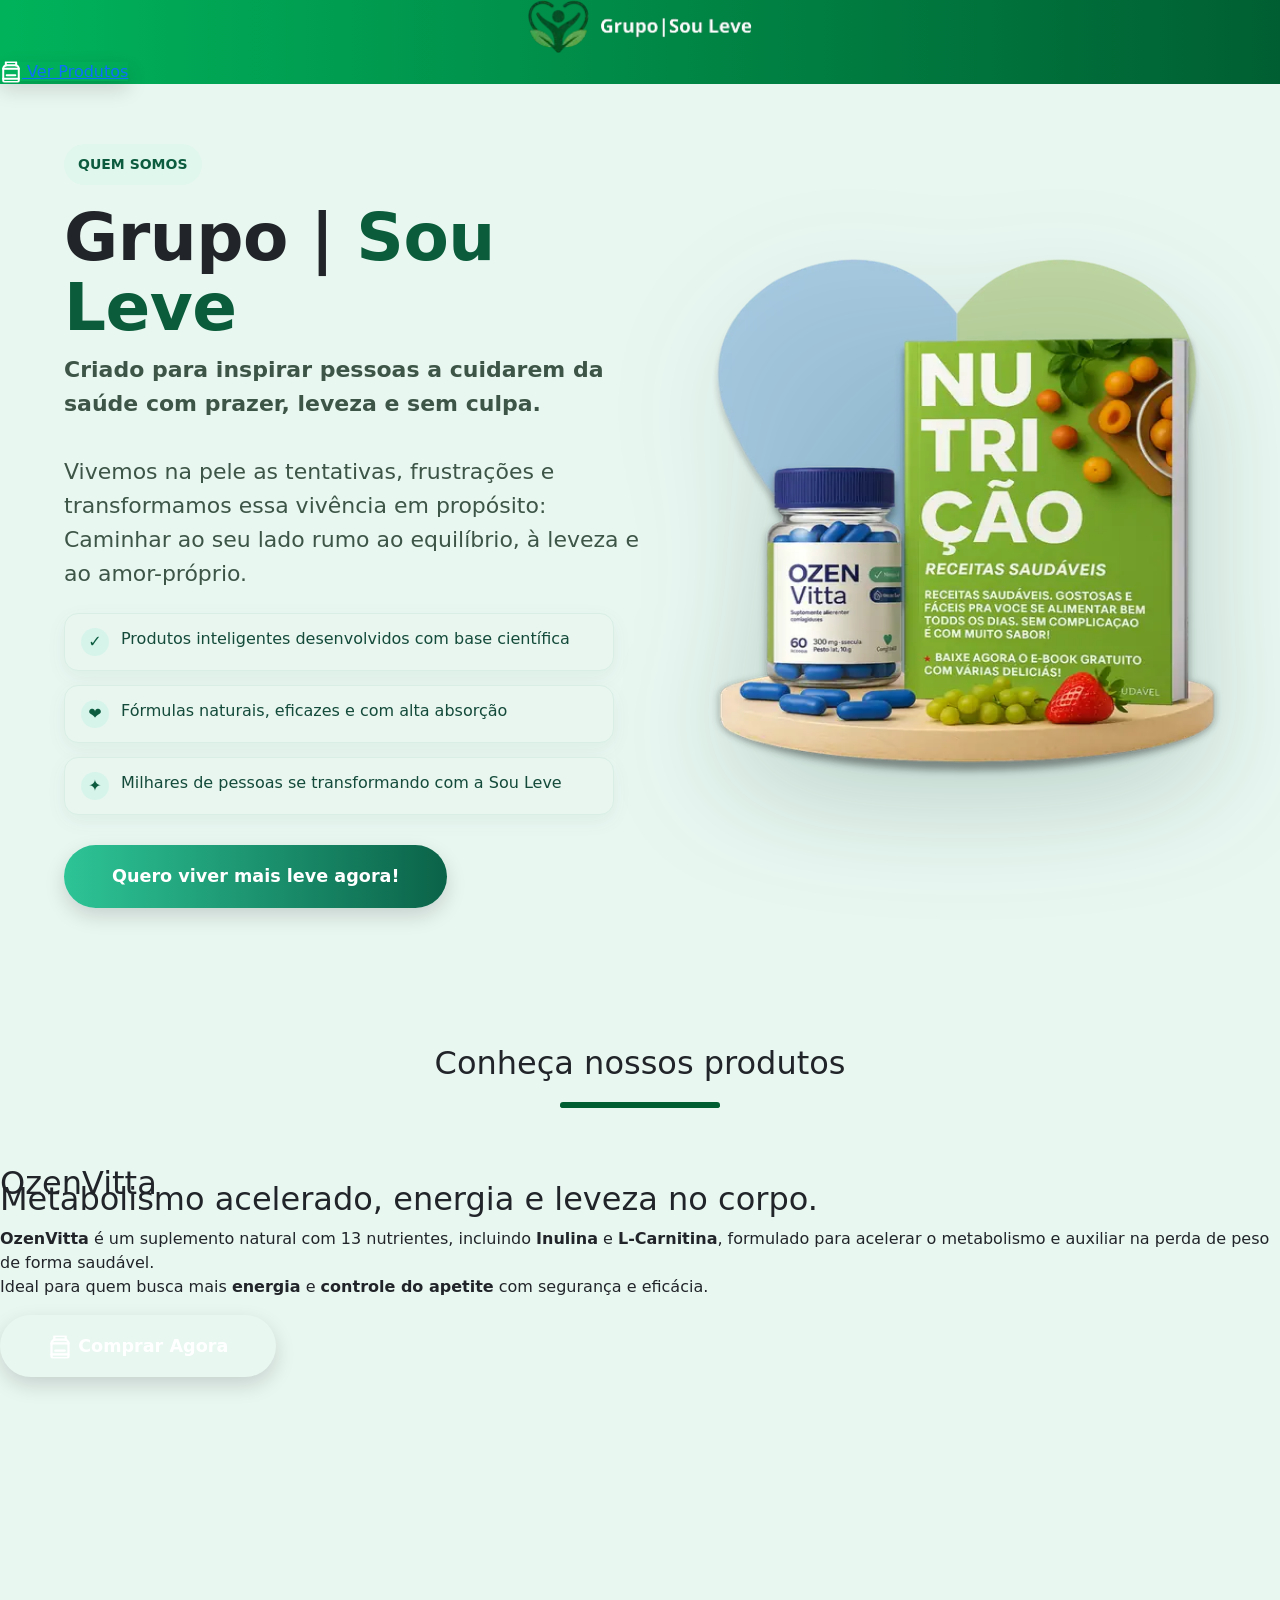
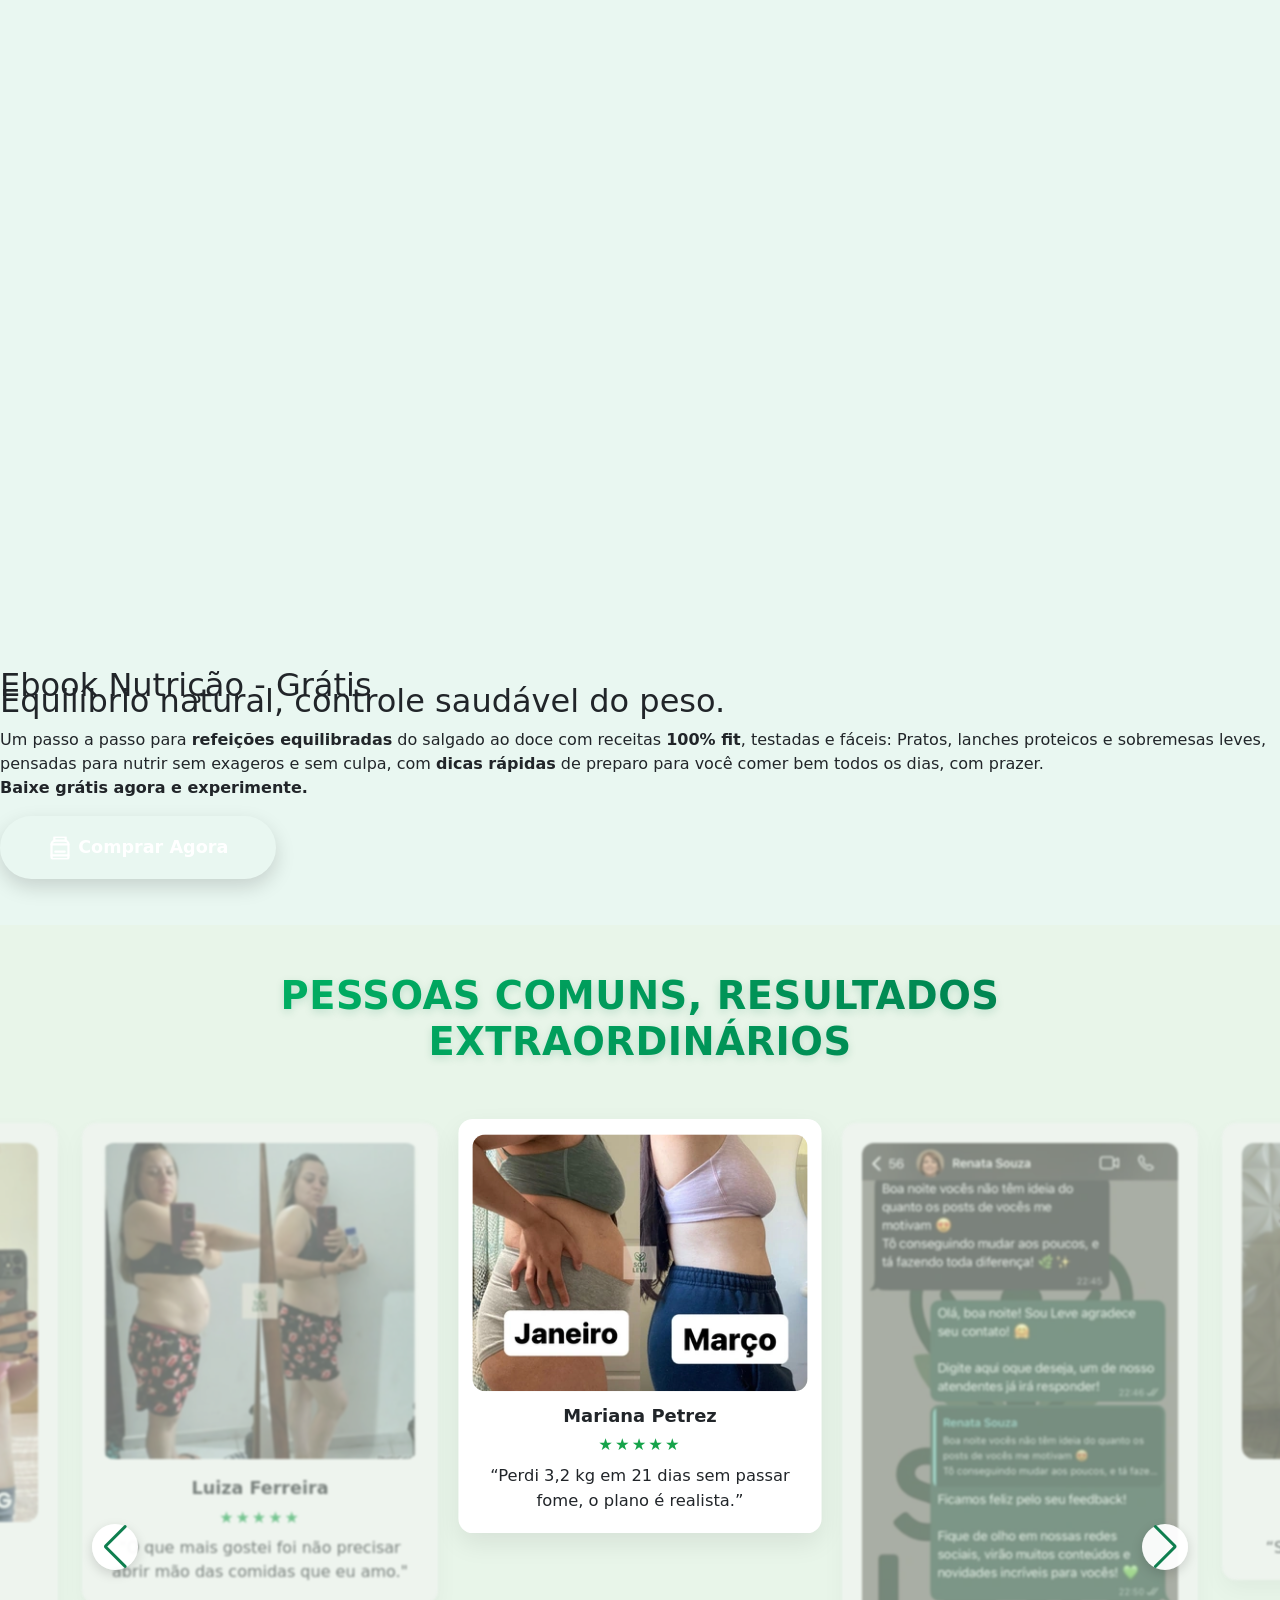
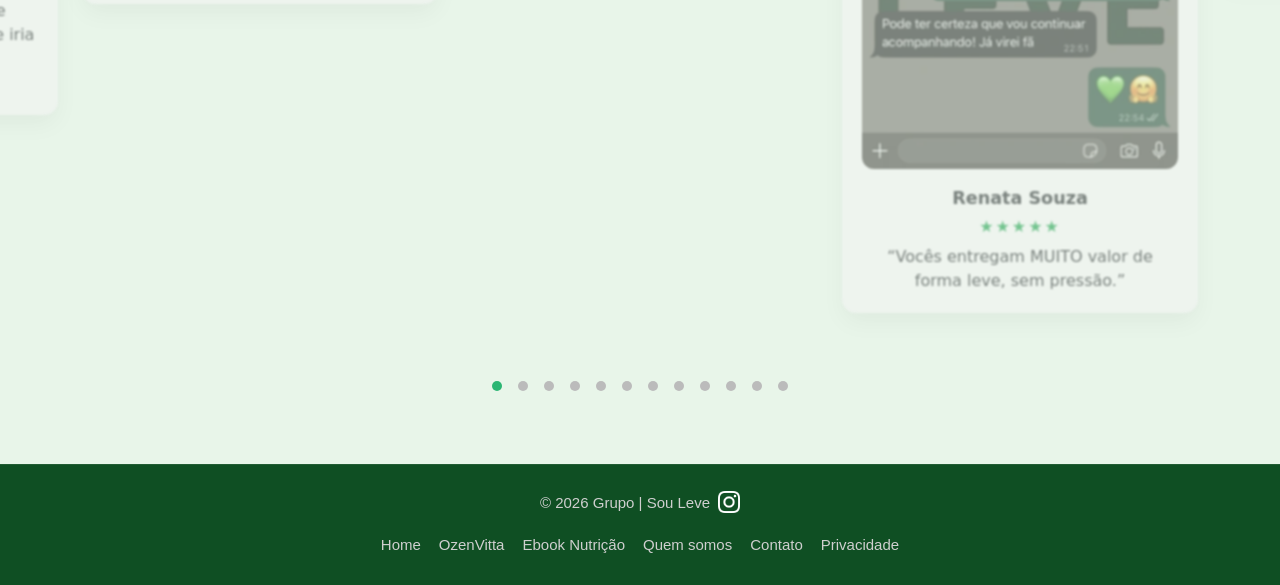
<file: index.html>
<!DOCTYPE html>
<html lang="pt-BR">

<head>
	<meta charset="UTF-8">
	<script>if (navigator.userAgent.match(/MSIE|Internet Explorer/i) || navigator.userAgent.match(/Trident\/7\..*?rv:11/i)) { var href = document.location.href; if (!href.match(/[?&]nowprocket/)) { if (href.indexOf("?") == -1) { if (href.indexOf("#") == -1) { document.location.href = href + "?nowprocket=1" } else { document.location.href = href.replace("#", "?nowprocket=1#") } } else { if (href.indexOf("#") == -1) { document.location.href = href + "&nowprocket=1" } else { document.location.href = href.replace("#", "&nowprocket=1#") } } } }</script>
	<script>(() => { class RocketLazyLoadScripts { constructor() { this.v = "1.2.5.1", this.triggerEvents = ["keydown", "mousedown", "mousemove", "touchmove", "touchstart", "touchend", "wheel"], this.userEventHandler = this.t.bind(this), this.touchStartHandler = this.i.bind(this), this.touchMoveHandler = this.o.bind(this), this.touchEndHandler = this.h.bind(this), this.clickHandler = this.u.bind(this), this.interceptedClicks = [], this.interceptedClickListeners = [], this.l(this), window.addEventListener("pageshow", (t => { this.persisted = t.persisted, this.everythingLoaded && this.m() })), document.addEventListener("DOMContentLoaded", (() => { this.p() })), this.delayedScripts = { normal: [], async: [], defer: [] }, this.trash = [], this.allJQueries = [] } k(t) { document.hidden ? t.t() : (this.triggerEvents.forEach((e => window.addEventListener(e, t.userEventHandler, { passive: !0 }))), window.addEventListener("touchstart", t.touchStartHandler, { passive: !0 }), window.addEventListener("mousedown", t.touchStartHandler), document.addEventListener("visibilitychange", t.userEventHandler)) } _() { this.triggerEvents.forEach((t => window.removeEventListener(t, this.userEventHandler, { passive: !0 }))), document.removeEventListener("visibilitychange", this.userEventHandler) } i(t) { "HTML" !== t.target.tagName && (window.addEventListener("touchend", this.touchEndHandler), window.addEventListener("mouseup", this.touchEndHandler), window.addEventListener("touchmove", this.touchMoveHandler, { passive: !0 }), window.addEventListener("mousemove", this.touchMoveHandler), t.target.addEventListener("click", this.clickHandler), this.L(t.target, !0), this.M(t.target, "onclick", "rocket-onclick"), this.C()) } o(t) { window.removeEventListener("touchend", this.touchEndHandler), window.removeEventListener("mouseup", this.touchEndHandler), window.removeEventListener("touchmove", this.touchMoveHandler, { passive: !0 }), window.removeEventListener("mousemove", this.touchMoveHandler), t.target.removeEventListener("click", this.clickHandler), this.L(t.target, !1), this.M(t.target, "rocket-onclick", "onclick"), this.O() } h() { window.removeEventListener("touchend", this.touchEndHandler), window.removeEventListener("mouseup", this.touchEndHandler), window.removeEventListener("touchmove", this.touchMoveHandler, { passive: !0 }), window.removeEventListener("mousemove", this.touchMoveHandler) } u(t) { t.target.removeEventListener("click", this.clickHandler), this.L(t.target, !1), this.M(t.target, "rocket-onclick", "onclick"), this.interceptedClicks.push(t), t.preventDefault(), t.stopPropagation(), t.stopImmediatePropagation(), this.O() } D() { window.removeEventListener("touchstart", this.touchStartHandler, { passive: !0 }), window.removeEventListener("mousedown", this.touchStartHandler), this.interceptedClicks.forEach((t => { t.target.dispatchEvent(new MouseEvent("click", { view: t.view, bubbles: !0, cancelable: !0 })) })) } l(t) { EventTarget.prototype.addEventListenerBase = EventTarget.prototype.addEventListener, EventTarget.prototype.addEventListener = function (e, i, o) { "click" !== e || t.windowLoaded || i === t.clickHandler || t.interceptedClickListeners.push({ target: this, func: i, options: o }), (this || window).addEventListenerBase(e, i, o) } } L(t, e) { this.interceptedClickListeners.forEach((i => { i.target === t && (e ? t.removeEventListener("click", i.func, i.options) : t.addEventListener("click", i.func, i.options)) })), t.parentNode !== document.documentElement && this.L(t.parentNode, e) } S() { return new Promise((t => { this.T ? this.O = t : t() })) } C() { this.T = !0 } O() { this.T = !1 } M(t, e, i) { t.hasAttribute && t.hasAttribute(e) && (event.target.setAttribute(i, event.target.getAttribute(e)), event.target.removeAttribute(e)) } t() { this._(this), "loading" === document.readyState ? document.addEventListener("DOMContentLoaded", this.R.bind(this)) : this.R() } p() { let t = []; document.querySelectorAll("script[type=rocketlazyloadscript][data-rocket-src]").forEach((e => { let i = e.getAttribute("data-rocket-src"); if (i && 0 !== i.indexOf("data:")) { 0 === i.indexOf("//") && (i = location.protocol + i); try { const o = new URL(i).origin; o !== location.origin && t.push({ src: o, crossOrigin: e.crossOrigin || "module" === e.getAttribute("data-rocket-type") }) } catch (t) { } } })), t = [...new Map(t.map((t => [JSON.stringify(t), t]))).values()], this.j(t, "preconnect") } async R() { this.lastBreath = Date.now(), this.P(this), this.F(this), this.q(), this.A(), this.I(), await this.U(this.delayedScripts.normal), await this.U(this.delayedScripts.defer), await this.U(this.delayedScripts.async); try { await this.W(), await this.H(this), await this.J() } catch (t) { console.error(t) } window.dispatchEvent(new Event("rocket-allScriptsLoaded")), this.everythingLoaded = !0, this.S().then((() => { this.D() })), this.N() } A() { document.querySelectorAll("script[type=rocketlazyloadscript]").forEach((t => { t.hasAttribute("data-rocket-src") ? t.hasAttribute("async") && !1 !== t.async ? this.delayedScripts.async.push(t) : t.hasAttribute("defer") && !1 !== t.defer || "module" === t.getAttribute("data-rocket-type") ? this.delayedScripts.defer.push(t) : this.delayedScripts.normal.push(t) : this.delayedScripts.normal.push(t) })) } async B(t) { if (await this.G(), !0 !== t.noModule || !("noModule" in HTMLScriptElement.prototype)) return new Promise((e => { let i; function o() { (i || t).setAttribute("data-rocket-status", "executed"), e() } try { if (navigator.userAgent.indexOf("Firefox/") > 0 || "" === navigator.vendor) i = document.createElement("script"), [...t.attributes].forEach((t => { let e = t.nodeName; "type" !== e && ("data-rocket-type" === e && (e = "type"), "data-rocket-src" === e && (e = "src"), i.setAttribute(e, t.nodeValue)) })), t.text && (i.text = t.text), i.hasAttribute("src") ? (i.addEventListener("load", o), i.addEventListener("error", (function () { i.setAttribute("data-rocket-status", "failed"), e() })), setTimeout((() => { i.isConnected || e() }), 1)) : (i.text = t.text, o()), t.parentNode.replaceChild(i, t); else { const i = t.getAttribute("data-rocket-type"), n = t.getAttribute("data-rocket-src"); i ? (t.type = i, t.removeAttribute("data-rocket-type")) : t.removeAttribute("type"), t.addEventListener("load", o), t.addEventListener("error", (function () { t.setAttribute("data-rocket-status", "failed"), e() })), n ? (t.removeAttribute("data-rocket-src"), t.src = n) : t.src = "data:text/javascript;base64," + window.btoa(unescape(encodeURIComponent(t.text))) } } catch (i) { t.setAttribute("data-rocket-status", "failed"), e() } })); t.setAttribute("data-rocket-status", "skipped") } async U(t) { const e = t.shift(); return e && e.isConnected ? (await this.B(e), this.U(t)) : Promise.resolve() } I() { this.j([...this.delayedScripts.normal, ...this.delayedScripts.defer, ...this.delayedScripts.async], "preload") } j(t, e) { var i = document.createDocumentFragment(); t.forEach((t => { const o = t.getAttribute && t.getAttribute("data-rocket-src") || t.src; if (o) { const n = document.createElement("link"); n.href = o, n.rel = e, "preconnect" !== e && (n.as = "script"), t.getAttribute && "module" === t.getAttribute("data-rocket-type") && (n.crossOrigin = !0), t.crossOrigin && (n.crossOrigin = t.crossOrigin), t.integrity && (n.integrity = t.integrity), i.appendChild(n), this.trash.push(n) } })), document.head.appendChild(i) } P(t) { let e = {}; function i(i, o) { return e[o].eventsToRewrite.indexOf(i) >= 0 && !t.everythingLoaded ? "rocket-" + i : i } function o(t, o) { !function (t) { e[t] || (e[t] = { originalFunctions: { add: t.addEventListener, remove: t.removeEventListener }, eventsToRewrite: [] }, t.addEventListener = function () { arguments[0] = i(arguments[0], t), e[t].originalFunctions.add.apply(t, arguments) }, t.removeEventListener = function () { arguments[0] = i(arguments[0], t), e[t].originalFunctions.remove.apply(t, arguments) }) }(t), e[t].eventsToRewrite.push(o) } function n(e, i) { let o = e[i]; e[i] = null, Object.defineProperty(e, i, { get: () => o || function () { }, set(n) { t.everythingLoaded ? o = n : e["rocket" + i] = o = n } }) } o(document, "DOMContentLoaded"), o(window, "DOMContentLoaded"), o(window, "load"), o(window, "pageshow"), o(document, "readystatechange"), n(document, "onreadystatechange"), n(window, "onload"), n(window, "onpageshow") } F(t) { let e; function i(e) { return t.everythingLoaded ? e : e.split(" ").map((t => "load" === t || 0 === t.indexOf("load.") ? "rocket-jquery-load" : t)).join(" ") } function o(o) { if (o && o.fn && !t.allJQueries.includes(o)) { o.fn.ready = o.fn.init.prototype.ready = function (e) { return t.domReadyFired ? e.bind(document)(o) : document.addEventListener("rocket-DOMContentLoaded", (() => e.bind(document)(o))), o([]) }; const e = o.fn.on; o.fn.on = o.fn.init.prototype.on = function () { return this[0] === window && ("string" == typeof arguments[0] || arguments[0] instanceof String ? arguments[0] = i(arguments[0]) : "object" == typeof arguments[0] && Object.keys(arguments[0]).forEach((t => { const e = arguments[0][t]; delete arguments[0][t], arguments[0][i(t)] = e }))), e.apply(this, arguments), this }, t.allJQueries.push(o) } e = o } o(window.jQuery), Object.defineProperty(window, "jQuery", { get: () => e, set(t) { o(t) } }) } async H(t) { const e = document.querySelector("script[data-webpack]"); e && (await async function () { return new Promise((t => { e.addEventListener("load", t), e.addEventListener("error", t) })) }(), await t.K(), await t.H(t)) } async W() { this.domReadyFired = !0, await this.G(), document.dispatchEvent(new Event("rocket-readystatechange")), await this.G(), document.rocketonreadystatechange && document.rocketonreadystatechange(), await this.G(), document.dispatchEvent(new Event("rocket-DOMContentLoaded")), await this.G(), window.dispatchEvent(new Event("rocket-DOMContentLoaded")) } async J() { await this.G(), document.dispatchEvent(new Event("rocket-readystatechange")), await this.G(), document.rocketonreadystatechange && document.rocketonreadystatechange(), await this.G(), window.dispatchEvent(new Event("rocket-load")), await this.G(), window.rocketonload && window.rocketonload(), await this.G(), this.allJQueries.forEach((t => t(window).trigger("rocket-jquery-load"))), await this.G(); const t = new Event("rocket-pageshow"); t.persisted = this.persisted, window.dispatchEvent(t), await this.G(), window.rocketonpageshow && window.rocketonpageshow({ persisted: this.persisted }), this.windowLoaded = !0 } m() { document.onreadystatechange && document.onreadystatechange(), window.onload && window.onload(), window.onpageshow && window.onpageshow({ persisted: this.persisted }) } q() { const t = new Map; document.write = document.writeln = function (e) { const i = document.currentScript; i || console.error("WPRocket unable to document.write this: " + e); const o = document.createRange(), n = i.parentElement; let s = t.get(i); void 0 === s && (s = i.nextSibling, t.set(i, s)); const c = document.createDocumentFragment(); o.setStart(c, 0), c.appendChild(o.createContextualFragment(e)), n.insertBefore(c, s) } } async G() { Date.now() - this.lastBreath > 45 && (await this.K(), this.lastBreath = Date.now()) } async K() { return document.hidden ? new Promise((t => setTimeout(t))) : new Promise((t => requestAnimationFrame(t))) } N() { this.trash.forEach((t => t.remove())) } static run() { const t = new RocketLazyLoadScripts; t.k(t) } } RocketLazyLoadScripts.run() })();</script>

	<meta name='robots' content='index, follow, max-image-preview:large, max-snippet:-1, max-video-preview:-1' />
	<style>
		img:is([sizes="auto" i], [sizes^="auto," i]) {
			contain-intrinsic-size: 3000px 1500px
		}

	</style>

	<!-- Meta Pixel Code -->
<script>
!function(f,b,e,v,n,t,s)
{if(f.fbq)return;n=f.fbq=function(){n.callMethod?
n.callMethod.apply(n,arguments):n.queue.push(arguments)};
if(!f._fbq)f._fbq=n;n.push=n;n.loaded=!0;n.version='2.0';
n.queue=[];t=b.createElement(e);t.async=!0;
t.src=v;s=b.getElementsByTagName(e)[0];
s.parentNode.insertBefore(t,s)}(window, document,'script',
'https://connect.facebook.net/en_US/fbevents.js');
fbq('init', '1763101087700251');
fbq('track', 'PageView');
</script>
<noscript><img height="1" width="1" style="display:none"
src="https://www.facebook.com/tr?id=1763101087700251&ev=PageView&noscript=1"
/></noscript>
<!-- End Meta Pixel Code -->  
	
	<!-- Google tag (gtag.js) -->
<script async src="https://www.googletagmanager.com/gtag/js?id=G-G652JVWEYG"></script>
<script>
  window.dataLayer = window.dataLayer || [];
  function gtag(){dataLayer.push(arguments);}
  gtag('js', new Date());

  gtag('config', 'G-G652JVWEYG');
</script>

<script>
  document.addEventListener('DOMContentLoaded', function () {
    var botaoComprar = document.querySelector('a[href*="ozenvitta"]');
    if (botaoComprar) {
      botaoComprar.addEventListener('click', function () {

        // Meta Pixel - quando o visitante clica para ver o produto
        if (typeof fbq === 'function') {
          fbq('track', 'ViewContent', {
            content_name: 'Clique no botão Ozenvitta',
            content_category: 'ozenvitta',
            event_source: 'Home Sou Leve'
          });
        }

        // Google Analytics 4 - evento equivalente
        if (typeof gtag === 'function') {
          gtag('event', 'click_ozenvitta_button', {
            section: 'home_page',
            destination: '/ozenvitta/',
            item_name: 'Botão Ozenvitta'
          });
        }

      });
    }
  });
</script>

<script>
  document.addEventListener('DOMContentLoaded', function () {
    var botaoEbook = document.querySelector('a[href*="ebook"]');
    if (botaoEbook) {
      botaoEbook.addEventListener('click', function () {

        // Meta Pixel – Clique no botão Ebook (interesse no lead)
        if (typeof fbq === 'function') {
          fbq('track', 'ViewContent', {
            content_name: 'Clique no botão Ebook',
            content_category: 'ebook',
            event_source: 'Home Sou Leve'
          });
        }

        // Google Analytics 4 – evento equivalente
        if (typeof gtag === 'function') {
          gtag('event', 'click_ebook_button', {
            section: 'home_page',
            destination: '/ebook/',
            item_name: 'Botão Ebook Grátis'
          });
        }

      });
    }
  });
</script>

	<!-- This site is optimized with the Yoast SEO plugin v25.2 - https://yoast.com/wordpress/plugins/seo/ -->
	<title>Grupo | Sou Leve</title>
	<meta name="description" content="Suplementos e cuidados que auxiliam no equilíbrio do corpo e da mente, milhares de pessoas redescobrindo bem-estar e leveza no dia a dia com a Sou Leve." />
	<link rel="stylesheet" href="https://unpkg.com/swiper@8.4.7/swiper-bundle.min.css" />
	<link rel="preload" as="style"
		href="https://fonts.googleapis.com/css?family=Roboto%3A100%2C100italic%2C200%2C200italic%2C300%2C300italic%2C400%2C400italic%2C500%2C500italic%2C600%2C600italic%2C700%2C700italic%2C800%2C800italic%2C900%2C900italic%7CRoboto%20Slab%3A100%2C100italic%2C200%2C200italic%2C300%2C300italic%2C400%2C400italic%2C500%2C500italic%2C600%2C600italic%2C700%2C700italic%2C800%2C800italic%2C900%2C900italic%7CRaleway%3A100%2C100italic%2C200%2C200italic%2C300%2C300italic%2C400%2C400italic%2C500%2C500italic%2C600%2C600italic%2C700%2C700italic%2C800%2C800italic%2C900%2C900italic&#038;display=swap" />
	<link rel="stylesheet"
		href="https://fonts.googleapis.com/css?family=Roboto%3A100%2C100italic%2C200%2C200italic%2C300%2C300italic%2C400%2C400italic%2C500%2C500italic%2C600%2C600italic%2C700%2C700italic%2C800%2C800italic%2C900%2C900italic%7CRoboto%20Slab%3A100%2C100italic%2C200%2C200italic%2C300%2C300italic%2C400%2C400italic%2C500%2C500italic%2C600%2C600italic%2C700%2C700italic%2C800%2C800italic%2C900%2C900italic%7CRaleway%3A100%2C100italic%2C200%2C200italic%2C300%2C300italic%2C400%2C400italic%2C500%2C500italic%2C600%2C600italic%2C700%2C700italic%2C800%2C800italic%2C900%2C900italic&#038;display=swap"
		media="print" onload="this.media='all'" /><noscript>
		<link rel="stylesheet"
			href="https://fonts.googleapis.com/css?family=Roboto%3A100%2C100italic%2C200%2C200italic%2C300%2C300italic%2C400%2C400italic%2C500%2C500italic%2C600%2C600italic%2C700%2C700italic%2C800%2C800italic%2C900%2C900italic%7CRoboto%20Slab%3A100%2C100italic%2C200%2C200italic%2C300%2C300italic%2C400%2C400italic%2C500%2C500italic%2C600%2C600italic%2C700%2C700italic%2C800%2C800italic%2C900%2C900italic%7CRaleway%3A100%2C100italic%2C200%2C200italic%2C300%2C300italic%2C400%2C400italic%2C500%2C500italic%2C600%2C600italic%2C700%2C700italic%2C800%2C800italic%2C900%2C900italic&#038;display=swap" />
	</noscript>
	<link rel="preload" as="image" href="img/inicio.webp"
		fetchpriority="high">
		<meta property="og:image" content="https://gruposouleve.com.br/img/inicio.webp" />
<meta property="og:image:width" content="1200" />
<meta property="og:image:height" content="630" />
<meta name="twitter:image" content="https://gruposouleve.com.br/img/inicio.webp" />
	<link rel="canonical" href="https://gruposouleve.com.br/" />
	<meta property="og:locale" content="pt_BR" />
	<meta property="og:type" content="website" />
	<meta property="og:title" content="Grupo | Sou Leve" />
	<meta property="og:description"
		content="Suplementos e cuidados que auxiliam no equilíbrio do corpo e da mente, milhares de pessoas redescobrindo bem-estar e leveza no dia a dia com a Sou Leve." />
	<meta property="og:url" content="https://gruposouleve.com.br/" />
	<meta property="og:site_name" content="Grupo | Sou Leve" />
	<meta property="article:modified_time" content="2025-09-17T02:02:16+00:00" />
	<meta name="twitter:card" content="summary_large_image" />
	<script type="application/ld+json"
		class="yoast-schema-graph">{"@context":"https://schema.org","@graph":[{"@type":"WebPage","@id":"https://gruposouleve.com.br/","url":"https://gruposouleve.com.br/","name":"Grupo | Sou Leve","isPartOf":{"@id":"https://gruposouleve.com.br/#website"},"primaryImageOfPage":{"@id":"https://gruposouleve.com.br/#primaryimage"},"image":{"@id":"https://gruposouleve.com.br/#primaryimage"},"thumbnailUrl":"https://gruposouleve.com.br/img/inicio.webp","datePublished":"2025-08-20T18:09:38+00:00","dateModified":"2025-09-17T02:02:16+00:00","breadcrumb":{"@id":"https://gruposouleve.com.br/#breadcrumb"},"inLanguage":"pt-BR","potentialAction":[{"@type":"ReadAction","target":["https://gruposouleve.com.br/"]}]},{"@type":"ImageObject","inLanguage":"pt-BR","@id":"https://gruposouleve.com.br/#primaryimage","url":"https://gruposouleve.com.br/img/inicio.webp","contentUrl":"https://gruposouleve.com.br/assets/img/inicio.webp","width":222,"height":52},{"@type":"BreadcrumbList","@id":"https://gruposouleve.com.br/#breadcrumb","itemListElement":[{"@type":"ListItem","position":1,"name":"Início"}]},{"@type":"WebSite","@id":"https://gruposouleve.com.br/#website","url":"https://gruposouleve.com.br/","name":"Grupo |","description":"Sou Leve","potentialAction":[{"@type":"SearchAction","target":{"@type":"EntryPoint","urlTemplate":"https://gruposouleve.com.br?s={search_term_string}"},"query-input":{"@type":"PropertyValueSpecification","valueRequired":true,"valueName":"search_term_string"}}],"inLanguage":"pt-BR"}]}</script>
	<!-- / Yoast SEO plugin. -->
	<link href="https://cdn.jsdelivr.net/npm/bootstrap@5.3.3/dist/css/bootstrap.min.css" rel="stylesheet">
	<link rel='dns-prefetch' href='//cdn.converteai.net' />
	<link rel='dns-prefetch' href='//connect.facebook.net' />
	<link rel='dns-prefetch' href='//fonts.googleapis.com' />
	<link rel='dns-prefetch' href='//fonts.gstatic.com' />
	<link rel='dns-prefetch' href='//images.converteai.net' />
	<link rel='dns-prefetch' href='//scripts.converteai.net' />
	<link rel='dns-prefetch' href='//secure.gravatar.com' />
	<link rel='dns-prefetch' href='//www.facebook.com' />
	<link rel='dns-prefetch' href='//www.googletagmanager.com' />
	<link href='https://fonts.gstatic.com' crossorigin rel='preconnect' />
	<style id='wp-emoji-styles-inline-css'>
		img .wp-smiley,
		img .emoji {
			display: inline !important;
			border: none !important;
			box-shadow: none !important;
			height: 1em !important;
			width: 1em !important;
			margin: 0 0.07em !important;
			vertical-align: -0.1em !important;
			background: none !important;
			padding: 0 !important;
		}
	</style>
	<style id='global-styles-inline-css'>
		:root {
			 --sl-green-1:#00c06b;   /* verde claro */
    		--sl-green-2:#007a3d;   /* verde escuro */
    		--sl-green-3:#2edfa3;   /* acento/btn */
   			--sl-ink:#0f2b1f;       /* texto principal */
    		--sl-ink-soft:#26423a;  /* texto secundário */
    		--sl-bg:#f6fffb;        /* fundo claro */
			--wp--preset--aspect-ratio--square: 1;
			--wp--preset--aspect-ratio--4-3: 4/3;
			--wp--preset--aspect-ratio--3-4: 3/4;
			--wp--preset--aspect-ratio--3-2: 3/2;
			--wp--preset--aspect-ratio--2-3: 2/3;
			--wp--preset--aspect-ratio--16-9: 16/9;
			--wp--preset--aspect-ratio--9-16: 9/16;
			--wp--preset--color--black: #000000;
			--wp--preset--color--cyan-bluish-gray: #abb8c3;
			--wp--preset--color--white: #ffffff;
			--wp--preset--color--pale-pink: #f78da7;
			--wp--preset--color--vivid-red: #cf2e2e;
			--wp--preset--color--luminous-vivid-orange: #ff6900;
			--wp--preset--color--luminous-vivid-amber: #fcb900;
			--wp--preset--color--light-green-cyan: #7bdcb5;
			--wp--preset--color--vivid-green-cyan: #00d084;
			--wp--preset--color--pale-cyan-blue: #8ed1fc;
			--wp--preset--color--vivid-cyan-blue: #0693e3;
			--wp--preset--color--vivid-purple: #9b51e0;
			--wp--preset--gradient--vivid-cyan-blue-to-vivid-purple: linear-gradient(135deg, rgba(6, 147, 227, 1) 0%, rgb(155, 81, 224) 100%);
			--wp--preset--gradient--light-green-cyan-to-vivid-green-cyan: linear-gradient(135deg, rgb(122, 220, 180) 0%, rgb(0, 208, 130) 100%);
			--wp--preset--gradient--luminous-vivid-amber-to-luminous-vivid-orange: linear-gradient(135deg, rgba(252, 185, 0, 1) 0%, rgba(255, 105, 0, 1) 100%);
			--wp--preset--gradient--luminous-vivid-orange-to-vivid-red: linear-gradient(135deg, rgba(255, 105, 0, 1) 0%, rgb(207, 46, 46) 100%);
			--wp--preset--gradient--very-light-gray-to-cyan-bluish-gray: linear-gradient(135deg, rgb(238, 238, 238) 0%, rgb(169, 184, 195) 100%);
			--wp--preset--gradient--cool-to-warm-spectrum: linear-gradient(135deg, rgb(74, 234, 220) 0%, rgb(151, 120, 209) 20%, rgb(207, 42, 186) 40%, rgb(238, 44, 130) 60%, rgb(251, 105, 98) 80%, rgb(254, 248, 76) 100%);
			--wp--preset--gradient--blush-light-purple: linear-gradient(135deg, rgb(255, 206, 236) 0%, rgb(152, 150, 240) 100%);
			--wp--preset--gradient--blush-bordeaux: linear-gradient(135deg, rgb(254, 205, 165) 0%, rgb(254, 45, 45) 50%, rgb(107, 0, 62) 100%);
			--wp--preset--gradient--luminous-dusk: linear-gradient(135deg, rgb(255, 203, 112) 0%, rgb(199, 81, 192) 50%, rgb(65, 88, 208) 100%);
			--wp--preset--gradient--pale-ocean: linear-gradient(135deg, rgb(255, 245, 203) 0%, rgb(182, 227, 212) 50%, rgb(51, 167, 181) 100%);
			--wp--preset--gradient--electric-grass: linear-gradient(135deg, rgb(202, 248, 128) 0%, rgb(113, 206, 126) 100%);
			--wp--preset--gradient--midnight: linear-gradient(135deg, rgb(2, 3, 129) 0%, rgb(40, 116, 252) 100%);
			--wp--preset--font-size--small: 13px;
			--wp--preset--font-size--medium: 20px;
			--wp--preset--font-size--large: 36px;
			--wp--preset--font-size--x-large: 42px;
			--wp--preset--spacing--20: 0.44rem;
			--wp--preset--spacing--30: 0.67rem;
			--wp--preset--spacing--40: 1rem;
			--wp--preset--spacing--50: 1.5rem;
			--wp--preset--spacing--60: 2.25rem;
			--wp--preset--spacing--70: 3.38rem;
			--wp--preset--spacing--80: 5.06rem;
			--wp--preset--shadow--natural: 6px 6px 9px rgba(0, 0, 0, 0.2);
			--wp--preset--shadow--deep: 12px 12px 50px rgba(0, 0, 0, 0.4);
			--wp--preset--shadow--sharp: 6px 6px 0px rgba(0, 0, 0, 0.2);
			--wp--preset--shadow--outlined: 6px 6px 0px -3px rgba(255, 255, 255, 1), 6px 6px rgba(0, 0, 0, 1);
			--wp--preset--shadow--crisp: 6px 6px 0px rgba(0, 0, 0, 1);
		}

		:root {
			--wp--style--global--content-size: 800px;
			--wp--style--global--wide-size: 1200px;
		}

		:where(body) {
			margin: 0;
		}

		.wp-site-blocks>.alignleft {
			float: left;
			margin-right: 2em;
		}

		.wp-site-blocks>.alignright {
			float: right;
			margin-left: 2em;
		}

		.wp-site-blocks>.aligncenter {
			justify-content: center;
			margin-left: auto;
			margin-right: auto;
		}

		:where(.wp-site-blocks)>* {
			margin-block-start: 24px;
			margin-block-end: 0;
		}

		:where(.wp-site-blocks)> :first-child {
			margin-block-start: 0;
		}

		:where(.wp-site-blocks)> :last-child {
			margin-block-end: 0;
		}

		:root {
			--wp--style--block-gap: 24px;
		}

		:root :where(.is-layout-flow)> :first-child {
			margin-block-start: 0;
		}

		:root :where(.is-layout-flow)> :last-child {
			margin-block-end: 0;
		}

		:root :where(.is-layout-flow)>* {
			margin-block-start: 24px;
			margin-block-end: 0;
		}

		:root :where(.is-layout-constrained)> :first-child {
			margin-block-start: 0;
		}

		:root :where(.is-layout-constrained)> :last-child {
			margin-block-end: 0;
		}

		:root :where(.is-layout-constrained)>* {
			margin-block-start: 24px;
			margin-block-end: 0;
		}

		:root :where(.is-layout-flex) {
			gap: 24px;
		}

		:root :where(.is-layout-grid) {
			gap: 24px;
		}

		.is-layout-flow>.alignleft {
			float: left;
			margin-inline-start: 0;
			margin-inline-end: 2em;
		}

		.is-layout-flow>.alignright {
			float: right;
			margin-inline-start: 2em;
			margin-inline-end: 0;
		}

		.is-layout-flow>.aligncenter {
			margin-left: auto !important;
			margin-right: auto !important;
		}

		.is-layout-constrained>.alignleft {
			float: left;
			margin-inline-start: 0;
			margin-inline-end: 2em;
		}

		.is-layout-constrained>.alignright {
			float: right;
			margin-inline-start: 2em;
			margin-inline-end: 0;
		}

		.is-layout-constrained>.aligncenter {
			margin-left: auto !important;
			margin-right: auto !important;
		}

		.is-layout-constrained> :where(:not(.alignleft):not(.alignright):not(.alignfull)) {
			max-width: var(--wp--style--global--content-size);
			margin-left: auto !important;
			margin-right: auto !important;
		}

		.is-layout-constrained>.alignwide {
			max-width: var(--wp--style--global--wide-size);
		}

		body .is-layout-flex {
			display: flex;
		}

		.is-layout-flex {
			flex-wrap: wrap;
			align-items: center;
		}

		.is-layout-flex> :is(*, div) {
			margin: 0;
		}

		body .is-layout-grid {
			display: grid;
		}

		.is-layout-grid> :is(*, div) {
			margin: 0;
		}

		body {
			padding-top: 0px;
			padding-right: 0px;
			padding-bottom: 0px;
			padding-left: 0px;
		}

		a:where(:not(.wp-element-button)) {
			text-decoration: underline;
		}

		:root :where(.wp-element-button, .wp-block-button__link) {
			background-color: #32373c;
			border-width: 0;
			color: #fff;
			font-family: inherit;
			font-size: inherit;
			line-height: inherit;
			padding: calc(0.667em + 2px) calc(1.333em + 2px);
			text-decoration: none;
		}

		.has-black-color {
			color: var(--wp--preset--color--black) !important;
		}

		.has-cyan-bluish-gray-color {
			color: var(--wp--preset--color--cyan-bluish-gray) !important;
		}

		.has-white-color {
			color: var(--wp--preset--color--white) !important;
		}

		.has-pale-pink-color {
			color: var(--wp--preset--color--pale-pink) !important;
		}

		.has-vivid-red-color {
			color: var(--wp--preset--color--vivid-red) !important;
		}

		.has-luminous-vivid-orange-color {
			color: var(--wp--preset--color--luminous-vivid-orange) !important;
		}

		.has-luminous-vivid-amber-color {
			color: var(--wp--preset--color--luminous-vivid-amber) !important;
		}

		.has-light-green-cyan-color {
			color: var(--wp--preset--color--light-green-cyan) !important;
		}

		.has-vivid-green-cyan-color {
			color: var(--wp--preset--color--vivid-green-cyan) !important;
		}

		.has-pale-cyan-blue-color {
			color: var(--wp--preset--color--pale-cyan-blue) !important;
		}

		.has-vivid-cyan-blue-color {
			color: var(--wp--preset--color--vivid-cyan-blue) !important;
		}

		.has-vivid-purple-color {
			color: var(--wp--preset--color--vivid-purple) !important;
		}

		.has-black-background-color {
			background-color: var(--wp--preset--color--black) !important;
		}

		.has-cyan-bluish-gray-background-color {
			background-color: var(--wp--preset--color--cyan-bluish-gray) !important;
		}

		.has-white-background-color {
			background-color: var(--wp--preset--color--white) !important;
		}

		.has-pale-pink-background-color {
			background-color: var(--wp--preset--color--pale-pink) !important;
		}

		.has-vivid-red-background-color {
			background-color: var(--wp--preset--color--vivid-red) !important;
		}

		.has-luminous-vivid-orange-background-color {
			background-color: var(--wp--preset--color--luminous-vivid-orange) !important;
		}

		.has-luminous-vivid-amber-background-color {
			background-color: var(--wp--preset--color--luminous-vivid-amber) !important;
		}

		.has-light-green-cyan-background-color {
			background-color: var(--wp--preset--color--light-green-cyan) !important;
		}

		.has-vivid-green-cyan-background-color {
			background-color: var(--wp--preset--color--vivid-green-cyan) !important;
		}

		.has-pale-cyan-blue-background-color {
			background-color: var(--wp--preset--color--pale-cyan-blue) !important;
		}

		.has-vivid-cyan-blue-background-color {
			background-color: var(--wp--preset--color--vivid-cyan-blue) !important;
		}

		.has-vivid-purple-background-color {
			background-color: var(--wp--preset--color--vivid-purple) !important;
		}

		.has-black-border-color {
			border-color: var(--wp--preset--color--black) !important;
		}

		.has-cyan-bluish-gray-border-color {
			border-color: var(--wp--preset--color--cyan-bluish-gray) !important;
		}

		.has-white-border-color {
			border-color: var(--wp--preset--color--white) !important;
		}

		.has-pale-pink-border-color {
			border-color: var(--wp--preset--color--pale-pink) !important;
		}

		.has-vivid-red-border-color {
			border-color: var(--wp--preset--color--vivid-red) !important;
		}

		.has-luminous-vivid-orange-border-color {
			border-color: var(--wp--preset--color--luminous-vivid-orange) !important;
		}

		.has-luminous-vivid-amber-border-color {
			border-color: var(--wp--preset--color--luminous-vivid-amber) !important;
		}

		.has-light-green-cyan-border-color {
			border-color: var(--wp--preset--color--light-green-cyan) !important;
		}

		.has-vivid-green-cyan-border-color {
			border-color: var(--wp--preset--color--vivid-green-cyan) !important;
		}

		.has-pale-cyan-blue-border-color {
			border-color: var(--wp--preset--color--pale-cyan-blue) !important;
		}

		.has-vivid-cyan-blue-border-color {
			border-color: var(--wp--preset--color--vivid-cyan-blue) !important;
		}

		.has-vivid-purple-border-color {
			border-color: var(--wp--preset--color--vivid-purple) !important;
		}

		.has-vivid-cyan-blue-to-vivid-purple-gradient-background {
			background: var(--wp--preset--gradient--vivid-cyan-blue-to-vivid-purple) !important;
		}

		.has-light-green-cyan-to-vivid-green-cyan-gradient-background {
			background: var(--wp--preset--gradient--light-green-cyan-to-vivid-green-cyan) !important;
		}

		.has-luminous-vivid-amber-to-luminous-vivid-orange-gradient-background {
			background: var(--wp--preset--gradient--luminous-vivid-amber-to-luminous-vivid-orange) !important;
		}
		.heroQmSomos{
			max-width: 1200px;
    		margin: 0 auto;
    		padding: 60px 24px 90px 24px;
    		display: grid;
    		grid-template-columns: 1.08fr 1fr;
   			align-items: center;
    		gap: 28px;
    		position: relative;
		}
		.has-luminous-vivid-orange-to-vivid-red-gradient-background {
			background: var(--wp--preset--gradient--luminous-vivid-orange-to-vivid-red) !important;
		}

		.has-very-light-gray-to-cyan-bluish-gray-gradient-background {
			background: var(--wp--preset--gradient--very-light-gray-to-cyan-bluish-gray) !important;
		}

		.has-cool-to-warm-spectrum-gradient-background {
			background: var(--wp--preset--gradient--cool-to-warm-spectrum) !important;
		}

		.has-blush-light-purple-gradient-background {
			background: var(--wp--preset--gradient--blush-light-purple) !important;
		}

		.has-blush-bordeaux-gradient-background {
			background: var(--wp--preset--gradient--blush-bordeaux) !important;
		}

		.has-luminous-dusk-gradient-background {
			background: var(--wp--preset--gradient--luminous-dusk) !important;
		}

		.has-pale-ocean-gradient-background {
			background: var(--wp--preset--gradient--pale-ocean) !important;
		}

		.has-electric-grass-gradient-background {
			background: var(--wp--preset--gradient--electric-grass) !important;
		}

		.has-midnight-gradient-background {
			background: var(--wp--preset--gradient--midnight) !important;
		}

		.has-small-font-size {
			font-size: var(--wp--preset--font-size--small) !important;
		}

		.has-medium-font-size {
			font-size: var(--wp--preset--font-size--medium) !important;
		}

		.has-large-font-size {
			font-size: var(--wp--preset--font-size--large) !important;
		}

		.has-x-large-font-size {
			font-size: var(--wp--preset--font-size--x-large) !important;
		}

		:root :where(.wp-block-pullquote) {
			font-size: 1.5em;
			line-height: 1.6;
		}
		.elementor-541 .elementor-element.elementor-element-7f4a50c{ 
			--min-height: 1300px !important;
 }
	</style>
	<link data-minify="1" rel='stylesheet' id='hello-elementor-css'
		href='https://ozenpharma.com/wp-content/cache/min/1/wp-content/themes/hello-elementor/assets/css/reset.css?ver=1761235820'
		media='all' />
	<link data-minify="1" rel='stylesheet' id='hello-elementor-theme-style-css'
		href='https://ozenpharma.com/wp-content/cache/min/1/wp-content/themes/hello-elementor/assets/css/theme.css?ver=1761235820'
		media='all' />
	<link data-minify="1" rel='stylesheet' id='hello-elementor-header-footer-css'
		href='https://ozenpharma.com/wp-content/cache/min/1/wp-content/themes/hello-elementor/assets/css/header-footer.css?ver=1761235820'
		media='all' />
	<link rel='stylesheet' id='elementor-frontend-css'
		href='https://ozenpharma.com/wp-content/plugins/elementor/assets/css/frontend-lite.min.css?ver=3.21.8'
		media='all' />
	<link rel='stylesheet' id='elementor-post-17-css'
		href='https://ozenpharma.com/wp-content/uploads/elementor/css/post-17.css?ver=1758051392' media='all' />
	<link data-minify="1" rel='stylesheet' id='swiper-css'
		href='https://ozenpharma.com/wp-content/cache/min/1/wp-content/plugins/elementor/assets/lib/swiper/v8/css/swiper.min.css?ver=1761235820'
		media='all' />
	<link rel='stylesheet' id='elementor-pro-css'
		href='https://ozenpharma.com/wp-content/plugins/elementor-pro/assets/css/frontend-lite.min.css?ver=3.21.3'
		media='all' />
	<link rel='stylesheet' id='elementor-global-css'
		href='https://ozenpharma.com/wp-content/uploads/elementor/css/global.css?ver=1758051397' media='all' />
	<link rel='stylesheet' id='elementor-post-541-css'
		href='https://ozenpharma.com/wp-content/cache/background-css/ozenpharma.com/wp-content/uploads/elementor/css/post-541.css?ver=1758074546&wpr_t=1761310043'
		media='all' />

	<link rel="preconnect" href="https://fonts.gstatic.com/" crossorigin>
	<link rel="https://api.w.org/" href="https://ozenpharma.com/wp-json/" />
	<link rel="alternate" title="JSON" type="application/json" href="https://ozenpharma.com/wp-json/wp/v2/pages/541" />
	<link rel="EditURI" type="application/rsd+xml" title="RSD" href="https://ozenpharma.com/xmlrpc.php?rsd" />
	<meta name="generator" content="WordPress 6.8.3" />
	<link rel='shortlink' href='https://ozenpharma.com/' />
	<link rel="alternate" title="oEmbed (JSON)" type="application/json+oembed"
		href="https://ozenpharma.com/wp-json/oembed/1.0/embed?url=https%3A%2F%2Fozenpharma.com%2F" />
	<link rel="alternate" title="oEmbed (XML)" type="text/xml+oembed"
		href="https://ozenpharma.com/wp-json/oembed/1.0/embed?url=https%3A%2F%2Fozenpharma.com%2F&#038;format=xml" />
	<meta name="cdp-version" content="1.5.0" />
	<meta name="generator"
		content="Elementor 3.21.8; features: e_optimized_assets_loading, e_optimized_css_loading, e_font_icon_svg, additional_custom_breakpoints, e_lazyload; settings: css_print_method-external, google_font-enabled, font_display-swap">
	<style>
		.e-con.e-parent:nth-of-type(n+4):not(.e-lazyloaded):not(.e-no-lazyload),
		.e-con.e-parent:nth-of-type(n+4):not(.e-lazyloaded):not(.e-no-lazyload) * {
			background-image: none !important;
		}

		@media screen and (max-height: 1024px) {

			.e-con.e-parent:nth-of-type(n+3):not(.e-lazyloaded):not(.e-no-lazyload),
			.e-con.e-parent:nth-of-type(n+3):not(.e-lazyloaded):not(.e-no-lazyload) * {
				background-image: none !important;
			}
		}

		@media screen and (max-height: 640px) {

			.e-con.e-parent:nth-of-type(n+2):not(.e-lazyloaded):not(.e-no-lazyload),
			.e-con.e-parent:nth-of-type(n+2):not(.e-lazyloaded):not(.e-no-lazyload) * {
				background-image: none !important;
			}
		}
	</style>
	<link rel="icon" href="img/soulevelogo.webp"
		sizes="32x32" />
	<link rel="icon" href="img/soulevelogo.webp"
		sizes="192x192" />
	<link rel="apple-touch-icon"
		href="img/soulevelogo.webp" />
	<meta name="msapplication-TileImage"
		content="img/soulevelogo.webp" />
	<noscript>
		<style id="rocket-lazyload-nojs-css">
			.rll-youtube-player,
			[data-lazy-src] {
				display: none !important;
			}
		</style>
	</noscript>
	<meta name="viewport" content="width=device-width, initial-scale=1.0, viewport-fit=cover" />
	<style id="wpr-lazyload-bg-container"></style>
	<style id="wpr-lazyload-bg-exclusion">
		.elementor-541 .elementor-element.elementor-element-f22851f:not(.elementor-motion-effects-element-type-background),
		.elementor-541 .elementor-element.elementor-element-f22851f>.elementor-motion-effects-container>.elementor-motion-effects-layer {
			--wpr-bg-366cb927-e2db-4389-a460-457f27711357: url('https://ozenpharma.com/wp-content/uploads/2025/08/DOBRA-01-OZENPHARMA.jpg');
		}
	</style>
	<noscript>
		<style id="wpr-lazyload-bg-nostyle">
			.elementor-541 .elementor-element.elementor-element-7f4a50c:not(.elementor-motion-effects-element-type-background),
			.elementor-541 .elementor-element.elementor-element-7f4a50c>.elementor-motion-effects-container>.elementor-motion-effects-layer {
				--wpr-bg-cc4474b4-72d2-4f7d-a44d-e32b2a1ee518: url('https://ozenpharma.com/wp-content/uploads/2025/08/DOBRA-4-OZENPHARMA.jpg');
			}

		</style>
	</noscript>
<style id="fix-bg-quem-somos">
	html { 
  scroll-behavior: smooth; 
}

/* Compensa cabeçalho fixo, se algum título estiver ficando escondido */
#quem-somos,
#produtos {
  scroll-margin-top: 90px;   /* ajuste entre ~60–120px se precisar */
}

@media (max-width: 900px){
  #quem-somos,
  #produtos { scroll-margin-top: 72px; }
}

/* === SOU LEVE - Faixa repetida (sem fundo) === */
.sl-sep{
  width:100%;
  height:46px;                                      /* desktop */
  background: url('img/faixa.webp') center/auto 46px repeat-x transparent;
  margin:0;
  line-height:0;
}
@media (max-width: 900px){
  .sl-sep{
    height:48px;                                    /* mobile */
    background-size: auto 48px;
  }
}
/* full-bleed quando estiver dentro de containers boxed */
@media (max-width: 767px){
  .sl-sep{
    position: relative;
    width: 100vw;
  }
}

/* Zera e esconde fundos antigos das dobras do Elementor */
.elementor-541 .elementor-element.elementor-element-0238a1c,
.elementor-541 .elementor-element.elementor-element-ca27b64{
  --wpr-bg-2a8fc83a-5d15-4e3a-adfc-2eb5b4b434f4:none !important;
  --wpr-bg-50d6bc32-76a7-40e1-a45f-b79a3e2cdce7:none !important;
  background: transparent !important;
  padding: 0 !important;
  border: 0 !important;
  min-height: 0 !important;
}
/* === /SOU LEVE === */


  /* 1 Zera QUALQUER imagem de fundo do bloco e da camada de efeitos */
  .elementor-541 .elementor-element.elementor-element-f22851f,
  .elementor-541 .elementor-element.elementor-element-f22851f > .elementor-motion-effects-container > .elementor-motion-effects-layer{
    background: none !important;
    background-image: none !important;

    /* WP Rocket injeta bg via CSS variables: anulamos aqui */
    --wpr-bg-366cb927-e2db-4389-a460-457f27711357: none !important; /* desktop */
    --wpr-bg-0a9f1886-1e3c-4f17-84c0-cb1e8612e9c8: none !important; /* mobile */
  }

  /* 2 Pinta o container EXTERNO (full width) para preencher todo o bloco */
  .elementor-541 .elementor-element.elementor-element-f22851f{
    background: #e9f7f1 !important; /* troque a cor se quiser */
  }

  /* 3 Mantém o conteúdo interno transparente */
  .elementor-541 .elementor-element.elementor-element-f22851f > .e-con-inner{
    background: transparent !important;
  }
  /* Força o bloco QUEM SOMOS a ficar full-bleed (de ponta a ponta) */
.elementor-541 .elementor-element.elementor-element-f22851f{
  background:#e9f7f1 !important;        /* cor sólida do fundo */
  width:100vw !important;                /* ocupa toda a viewport */
  margin-left:calc(50% - 50vw) !important;
  margin-right:calc(50% - 50vw) !important;
}

/* Garante que não volte nenhuma imagem de fundo injetada */
.elementor-541 .elementor-element.elementor-element-f22851f,
.elementor-541 .elementor-element.elementor-element-f22851f > .elementor-motion-effects-container > .elementor-motion-effects-layer{
  background-image:none !important;
  --wpr-bg-366cb927-e2db-4389-a460-457f27711357:none !important;
  --wpr-bg-0a9f1886-1e3c-4f17-84c0-cb1e8612e9c8:none !important;
}

/* O conteúdo interno continua “boxed”, sem fundo próprio */
.elementor-541 .elementor-element.elementor-element-f22851f > .e-con-inner{
  max-width:1900px;      /* ajuste se quiser */
  margin:0 auto;
  background:transparent !important;
}

/* Se quiser evitar qualquer diferença de tons dentro da seção custom */
.sl-section{ background:#e9f7f1 !important; }

/* ======== 1) Força o fundo do bloco a cobrir TODA a tela ======== */
.elementor-541 .elementor-element.elementor-element-f22851f {
  background: #e9f7f1 !important;
  width: 100vw !important;
  margin-left: calc(50% - 50vw) !important;
  margin-right: calc(50% - 50vw) !important;
  overflow-x: hidden !important; /* remove barra lateral branca */
}

/* ======== 2) Aumenta a largura útil do conteúdo ======== */
.elementor-541 .elementor-element.elementor-element-f22851f > .e-con-inner {
  max-width: 1480px !important; /* antes era 1200px */
  background: transparent !important;
}

/* ======== 4) Garante que o body não introduza margens extras ======== */
body {
  overflow-x: hidden;
  background-color: #e9f7f1; /* evita diferença entre o fundo e o body */
}

/* Aumenta um pouco o recuo da esquerda pra equilibrar com a direita */
.sl-text {
  padding-left: 80px !important; /* antes era 40px no e-con-inner */
}

/* Garante que o conteúdo continue proporcional em telas médias */
@media (max-width: 1200px) {
  .sl-text {
    padding-left: 50px !important;
  }
  .sl-wrap {
    grid-template-columns: 1.4fr 0.6fr !important;
  }
}

/* No mobile continua empilhado e centralizado */
@media (max-width: 900px) {
  .sl-wrap {
    grid-template-columns: 1fr !important;
  }
  .sl-text {
    padding-left: 0 !important;
  }
}
/* Contêiner do título: empilha e centraliza tudo */
#pd .elementor-widget-container{
  display:flex;
  flex-direction:column;
  align-items:center;   /* centraliza o <h2> e o <hr> */
}

/* Estilo da linha */
.hr-produtos {
  display: block;
  width: 160px;
  height: 0;
  border: none;
  border-top: 6px solid #005f32 !important; /* força o tom sólido */
  background: #005f32; /* reforça a cor */
  opacity: 1;          /* garante opacidade total */
  margin: 12px auto 56px;
  border-radius: 999px;
}
#pd .elementor-widget-container{
  margin-bottom:0px;   /* espaçamento extra abaixo do título+linha */
}
nav a{
  color:#dff8ee;
  text-decoration:none;
  margin-left:18px;
  font-size:15px;
  border-bottom:1px solid transparent;   /* linha invisível padrão */
  padding-bottom:3px;
}
nav a:hover{
  border-color:rgba(255,255,255,.45);    /* aparece branca no hover */
}
:root{
  --brand:#0f7f4f; --brand-2:#0a5c3a; --brand-3:#12b67a;
  --ink:#0f1b14; --muted:#55786a; --bg:#eaf8f2; --chip:#e8f6ef;
}
/* container do hero em 2 colunas */
.hero{
  max-width:1200px; margin:0 auto; padding:60px 24px 90px;
  display:grid; grid-template-columns:1.4fr 0.6fr !important; align-items:center; gap:28px;
  position:relative;
}
/* luz de fundo atrás da imagem */
.hero::after{
  content:""; position:absolute; right:4%; top:34%;
  width:520px; height:520px; transform:translateY(-50%);
  background:radial-gradient(ellipse at center,
              rgba(18,182,122,.35) 0%,
              rgba(18,182,122,.12) 40%,
              rgba(18,182,122,0) 70%);
  filter:blur(8px); z-index:0; pointer-events:none;
}

.hero-left{position:relative; z-index:1;}
.eyebrow{display:inline-block; padding:10px 14px; border-radius:999px;
  background:#dff7ec; color:#0d5c40; font-weight:700; font-size:14px;}
.title{margin:18px 0 10px; font-size:clamp(40px,6vw,66px);
  line-height:1.06; letter-spacing:-.5px; font-weight:800;}
.title b{color:var(--brand-2)}
.lead{font-size:clamp(18px,2.3vw,22px); line-height:1.55; color:var(--muted);
  max-width:52ch; margin-bottom:20px;}

.bullets{display:flex; flex-direction:column; gap:14px; margin:22px 0 30px}
.chip{display:flex; gap:12px; align-items:flex-start; padding:14px 16px;
  background:var(--chip); border:1px solid #d9efe6; border-radius:14px;
  font-size:16px; line-height:1.4; color:#144a3a; max-width:54ch;
  box-shadow:0 6px 20px rgba(17,95,72,.06);}
.chip i{display:inline-grid; place-items:center; width:28px; height:28px;
  border-radius:999px; background:#d7f4eb; color:#0d5c40; font-style:normal; font-weight:900;}

.cta{
  background: linear-gradient(90deg, #2dc496 0%, #0b6348 100%);
  color:#fff;
  border:none;
  font-weight:600;
  font-size:1.1rem;
  padding:18px 48px;
  border-radius:60px;
  transition:all .3s ease;
  box-shadow:0 8px 20px rgba(0,0,0,.15);
  display:inline-flex;
  align-items:center;
  justify-content:center;
  text-decoration:none;
  cursor:pointer;
}
.cta:hover{
  transform:scale(1.07);
  box-shadow:0 10px 25px rgba(0,0,0,.25);
}

.hero-media{position:relative; z-index:1; display:flex; justify-content:flex-end; align-items:center;}
.hero-media #card{
  width:clamp(520px, 48vw, 900px);  /* tamanho grande “tipo mockup” */
  max-width:100%;
  filter:drop-shadow(0 30px 60px rgba(7,65,49,.22));
  transform:translateX(4%);         /* empurra um pouco para a direita */
}

/* empilha no mobile */
@media (max-width:1060px){
  .hero{grid-template-columns:1fr; gap:36px}
  .hero::after{right:50%; transform:translate(50%,-50%); width:520px; height:520px; top:60%}
  .hero-media{justify-content:center}
  .hero-media #card{transform:none; width:min(82vw,680px)}
  .hero-media{ order:-1; }
}
/* ===== Efeito de hover moderno nos links do rodapé ===== */
footer a {
  color:#cfcfcf;
  text-decoration:none;
  position:relative;
  transition:color .2s ease;
  padding-bottom:3px;
}
footer a::after {
  content:'';
  position:absolute;
  left:0;
  bottom:-2px;
  width:0%;
  height:1px;
  background:#fff;
  transition:width .25s ease;
}
footer a:hover {
  color:#fff;
}
footer a:hover::after {
  width:100%;
}
/* ======== MOBILE POLISH (≤ 767px) ======== */
@media (max-width: 767px){

  /* layout geral */
  .heroQmSomos{
    grid-template-columns: 1fr !important;
    gap: 28px !important;
    padding: 40px 18px 56px !important;
    text-align: center;
  }
  .hero-left{align-items:center}

  /* títulos e textos (usando clamp para escalar bem) */
  .heroQmSomos .title{
    font-size: clamp(28px, 7vw, 40px) !important;
    line-height: 1.15 !important;
    margin-bottom: 8px !important;
  }
  .heroQmSomos .lead{
    font-size: clamp(16px, 4.5vw, 18px) !important;
    line-height: 1.55 !important;
    margin: 8px 0 16px !important;
    max-width: 60ch !important;
  }

  /* chips/listas */
  .bullets{gap: 10px !important; margin: 16px 0 20px !important;}
  .chip{font-size: 15px !important; padding: 12px 14px !important;}

  /* CTA: largura confortável para toque */
  .cta{
    width: 100%;
    max-width: 420px;
    margin: 6px auto 0;
    padding: 16px 22px !important;
    font-size: 1rem !important;
    border-radius: 999px !important;
  }

  /* imagem do herói */
  .hero-media{justify-content:center !important}
  .hero-media #card{
    width: min(90vw, 540px) !important;
    transform: none !important;
    filter: drop-shadow(0 18px 36px rgba(7,65,49,.16)) !important;
    margin: 0 auto !important;
  }

  /* seção “Conheça nossos produtos” – respiros e centralização */
  #produtos .e-con-inner{padding-left: 18px !important; padding-right: 18px !important;}
  #pd .elementor-heading-title{font-size: clamp(22px, 6vw, 28px) !important; text-align:center}
  .hr-produtos{width: 140px !important; margin-bottom: 28px !important;}

  /* imagens de produto/ebook */
  .elementor-element-6c6e2ec img,
  .elementor-element-032bb51 img{
    width: min(88vw, 420px) !important;
    height: auto !important;
    max-width: 100% !important;
    margin: 0 auto !important;
  }

  /* carrossel de depoimentos: setas menores e respiro */
  .testimonials{padding: 30px 0 !important;}
  .testimonials h2.depo-title{font-size: clamp(22px, 6vw, 28px) !important;}
  .testimonials-swiper .swiper-button-prev,
  .testimonials-swiper .swiper-button-next{
    width: 40px; height: 40px;
  }
}



/* Evita “pular” ao navegar por âncoras com header fixo (já tem, reforço leve) */
#quem-somos, #produtos, #depoimentos { scroll-margin-top: 80px; }

</style>
<!-- ===================== Depoimentos    ==================== -->
<style>
	
.testimonials { 
  background: var(--brand-verylight, #e8f5e9); /* Adicionei um fallback caso a variável não exista no index.html */
}
.testimonials h2.depo-title {
  color: #2e7d32 !important;
  font-size: 2rem; font-weight: 800; text-transform: uppercase; letter-spacing: .5px;
}
@media (min-width: 768px){ .testimonials h2.depo-title { font-size: 2.4rem; } }

.testimonial-card { 
  background:#fff; 
  border-radius:14px; 
  padding:20px; 
  box-shadow:0 10px 25px rgba(0,0,0,.08); 
  height:100%; 
}
.testimonial-img {
  width:100%; 
  max-width:320px; 
  height:auto; 
  border-radius:12px; 
  display:block; 
  margin:0 auto;
  transition:transform .45s ease, filter .45s ease, opacity .45s ease;
}

.rating { 
  color:#16a34a; 
  letter-spacing:2px; 
  font-weight:700; 
  margin-bottom:6px; 
  font-size:1rem; 
}

.testimonials-swiper .swiper-slide { 
  transition: transform .45s ease, opacity .45s ease, filter .45s ease; 
}
.testimonials-swiper .swiper-slide:not(.swiper-slide-active):not(.swiper-slide-duplicate-active){
  opacity:.55!important; 
  filter: blur(1.2px) brightness(.95)!important; 
  transform:none!important;
}
.testimonials-swiper .swiper-slide-active,
.testimonials-swiper .swiper-slide-duplicate-active{
  opacity:1!important; 
  filter:none!important; 
  transform:scale(1.02)!important;
}
.testimonials-swiper .swiper-slide-active .testimonial-img,
.testimonials-swiper .swiper-slide-duplicate-active .testimonial-img{
  transform:scale(1.04)!important; 
  filter:none!important; 
  opacity:1!important;
}
.testimonials-swiper .swiper-slide-next,
.testimonials-swiper .swiper-slide-prev,
.testimonials-swiper .swiper-slide-duplicate-next,
.testimonials-swiper .swiper-slide-duplicate-prev{
  opacity:.9!important; 
  filter: blur(.6px) brightness(.98)!important;
}

.testimonials-swiper { 
  position: relative; 
  overflow: visible; 
}
.testimonials-swiper .swiper-pagination { 
  position:relative; 
  margin-top:45px; 
  text-align:center; 
}
.testimonials-swiper .swiper-pagination-bullet { 
  background: var(--brand-light, #66bb6a); /* Fallback */
  opacity:.6; 
}
.testimonials-swiper .swiper-pagination-bullet-active { 
  background: var(--brand, #2e7d32); /* Fallback */
  opacity:1; 
}

/* Setas DENTRO do carrossel, sem overflow */
.testimonials-swiper .swiper-button-prev,
.testimonials-swiper .swiper-button-next {
  top: 50%; 
  transform: translateY(-50%);
  width: 46px; 
  height: 46px;
  background: rgba(255,255,255,0.95);
  border-radius: 50%;
  box-shadow: 0 4px 12px rgba(0,0,0,0.15);
  color: var(--brand, #2e7d32); /* Fallback */
  z-index: 10;
}
.testimonials-swiper .swiper-button-prev { left: 10px; }
.testimonials-swiper .swiper-button-next { right: 10px; }
@media (max-width: 576px){
  .testimonials-swiper .swiper-button-prev { left: 8px; }
  .testimonials-swiper .swiper-button-next { right: 8px; }
}
/* === Corrigir produtos tortos no MOBILE === */
@media (max-width: 576px){

  /* Zera tamanhos fixos e centraliza as imagens */
  .elementor-element-6c6e2ec img,
  .elementor-element-032bb51 img{
    width: min(92vw, 420px) !important;  /* ocupa a tela sem estourar */
    height: auto !important;             /* mantém proporção */
    max-width: 100% !important;
    display: block !important;           /* facilita centralização */
    margin: 0 auto !important;
    transform: none !important;
    rotate: 0deg !important;
  }

  /* Garante alinhamento do wrapper do widget */
  .elementor-element-6c6e2ec .elementor-widget-container,
  .elementor-element-032bb51 .elementor-widget-container{
    display: flex !important;
    justify-content: center !important;
  }

  /* Evita recortes pelo container com fundo arredondado */
  #produtos .e-con, 
  #produtos .e-con-inner{
    overflow: visible !important;
    align-items: center !important;
    text-align: center !important;
    padding-left: 16px !important;
    padding-right: 16px !important;
  }
}
#produtos .elementor-widget-heading {
  margin-bottom: 0 !important; /* tira o espaço padrão do título */
}

/* Cria um espaçamento menor só entre título e subtítulo */
#produtos .elementor-widget-heading + .elementor-widget-heading {
  margin-top: -30px !important;  /* só esse espaço entre OzenVitta e a frase */
}
</style>
		</head>

<body
	class="home wp-singular page-template page-template-elementor_canvas page page-id-541 wp-embed-responsive wp-theme-hello-elementor hello-elementor-default elementor-default elementor-template-canvas elementor-kit-17 elementor-page elementor-page-541">
	<div data-elementor-type="wp-page" data-elementor-id="541" class="elementor elementor-541"
		data-elementor-post-type="page">
		<div class="elementor-element elementor-element-11f0412 e-flex e-con-boxed e-con e-parent"
	data-id="11f0412" data-element_type="container"
	data-settings="&quot;background_background&quot;:&quot;gradient&quot;"
	style="background: linear-gradient(90deg, #00b35b 0%, #005f32 100%);">
			<div class="e-con-inner">
				<div class="elementor-element elementor-element-9b547c6 e-flex e-con-boxed e-con e-child"
					data-id="9b547c6" data-element_type="container">
					<div class="e-con-inner">
						<div class="elementor-element elementor-element-37675ce elementor-widget elementor-widget-image"
							data-id="37675ce" data-element_type="widget" data-widget_type="image.default">
							<div class="elementor-widget-container">
								<style>
									/*! elementor - v3.21.0 - 26-05-2024 */
									.elementor-widget-image {
										text-align: center
									}

									.elementor-widget-image a {
										display: inline-block
									}

									.elementor-widget-image a img[src$=".svg"] {
										width: 48px
									}

									.elementor-widget-image img {
										vertical-align: middle;
										display: inline-block
									}
								.heroQmSomos .lead {
  font-weight: 400 !important; /* pode usar 600 se quiser ainda mais marcado */
  color: #3d5547;              /* opcional: tom mais escuro, melhora contraste */
}
								
								
									</style> 
								<div id="home" aria-hidden="true"></div>
<a href="/#home">
    <img decoding="async"
         src="img/capa.webp"
         alt="Sou Leve"
         style="width: 225px; height: auto; display: block;">
</a>
							</div>
						</div>
					</div>
				</div>
				<div class="elementor-element elementor-element-21be254 e-flex e-con-boxed e-con e-child"
					data-id="21be254" data-element_type="container">
					<div class="e-con-inner">
						<div class="elementor-element elementor-element-ab0f17e elementor-mobile-align-center elementor-align-right elementor-widget elementor-widget-button"
							data-id="ab0f17e" data-element_type="widget" data-widget_type="button.default">
							<div class="elementor-widget-container">
								<div class="elementor-button-wrapper">
									<a class="elementor-button elementor-button-link elementor-size-sm"
										href="#produtos">
										<span class="elementor-button-content-wrapper">
											<span class="elementor-button-icon elementor-align-icon-left">
												<svg xmlns="http://www.w3.org/2000/svg" width="22" height="22"
													viewBox="0 0 22 22" fill="none">
													<mask id="mask0_7_2128" style="mask-type:luminance"
														maskUnits="userSpaceOnUse" x="0" y="0" width="22" height="22">
														<path d="M22 0.314285H0V21.6857H22V0.314285Z" fill="white">
														</path>
													</mask>
													<g mask="url(#mask0_7_2128)">
														<mask id="mask1_7_2128" style="mask-type:luminance"
															maskUnits="userSpaceOnUse" x="0" y="0" width="22"
															height="22">
															<path d="M0 0.314287H22V21.6857H0V0.314287Z" fill="white">
															</path>
														</mask>
														<g mask="url(#mask1_7_2128)">
															<path d="M5.82227 4.4004V0.940405H16.1777V4.40066"
																stroke="white" stroke-width="2" stroke-miterlimit="10"
																stroke-linecap="round" stroke-linejoin="round"></path>
															<path
																d="M15.3147 4.29361H6.68521C4.78668 4.29361 3.2334 5.80255 3.2334 7.64679V19.383C3.2334 20.3051 4.01006 21.0596 4.95932 21.0596H17.0407C17.9899 21.0596 18.7666 20.3051 18.7666 19.383V7.64679C18.7666 5.80255 17.2132 4.29361 15.3147 4.29361Z"
																stroke="white" stroke-width="2" stroke-miterlimit="10"
																stroke-linecap="round" stroke-linejoin="round"></path>
															<path d="M3.2334 17.7064H18.7666" stroke="white"
																stroke-width="2" stroke-miterlimit="10"
																stroke-linecap="round" stroke-linejoin="round"></path>
															<path d="M3.2334 7.64679H18.7666" stroke="white"
																stroke-width="2" stroke-miterlimit="10"
																stroke-linecap="round" stroke-linejoin="round"></path>
															<path d="M6.68506 14.3532H15.3146" stroke="white"
																stroke-width="2" stroke-miterlimit="10"
																stroke-linecap="round" stroke-linejoin="round"></path>
														</g>
													</g>
												</svg> </span>
											<span class="elementor-button-text">Ver Produtos</span>
										</span>
									</a>
								</div>
							</div>
						</div>
					</div>
				</div>
			</div>
		</div>
		<div class="elementor-element elementor-element-f22851f e-flex e-con-boxed e-con e-parent" data-id="f22851f"
			data-element_type="container" data-settings="{&quot;background_background&quot;:&quot;classic&quot;}">
			<div class="e-con-inner">
				</section>
				<!-- =====================  QUEM SOMOS – SOU LEVE  ===================== -->
<main>
				<section id="quem-somos" class="heroQmSomos">
    <div class="hero-left">
      <span class="eyebrow">QUEM SOMOS</span>
      <h1 class="title">Grupo | <b>Sou Leve</b></h1>
      <p class="lead">
		<strong> Criado para inspirar pessoas a cuidarem da saúde com prazer, leveza e sem culpa. </strong>
<br><br>Vivemos na pele as tentativas, frustrações e transformamos essa vivência em propósito: 

Caminhar ao seu lado rumo ao equilíbrio, à leveza e ao amor-próprio.
      </p>

      <div class="bullets">
        <div class="chip"><i>✓</i> Produtos inteligentes desenvolvidos com base científica</div>
        <div class="chip"><i>❤</i> Fórmulas naturais, eficazes e com alta absorção</div>
        <div class="chip"><i>✦</i> Milhares de pessoas se transformando com a Sou Leve</div>
      </div>

      <a href="#produtos" class="cta">Quero viver mais leve agora!</a>
	  
    </div>

    <div class="hero-media">
  <img 
    id="card"
    src="img/inicio.webp" 
    srcset="
      img/inicio.webp 336w,
      img/inicio.webp 512w
    "
    sizes="(max-width: 600px) 336px, 480px"
    width="480" 
    height="600"
    alt="OzenVitta e E-book de receitas">
</div>
  </section>

<style>
  /* ====== Sou Leve – Quem Somos ====== */
  
  .sl-section{
    background: radial-gradient(1000px 600px at 10% 20%, rgba(0,192,107,.12), transparent),
                radial-gradient(800px 500px at 90% 30%, rgba(46,223,163,.10), transparent),
                var(--sl-bg);
    padding: clamp(48px, 5vw, 96px) 24px;
  }
  .sl-wrap{
    max-width: 1200px;
    margin: 0 auto;
    display: grid;
    grid-template-columns: 1.2fr 0.8fr !important;
    gap: clamp(28px, 5vw, 64px);
    align-items: center;
  }
  .sl-kicker{
    display:inline-block;
    font-weight:700;
    letter-spacing:.08em;
    text-transform:uppercase;
    color: var(--sl-green-2);
    background: linear-gradient(90deg, rgba(0,192,107,.12), rgba(0,122,61,.12));
    padding:6px 10px;
    border-radius:999px;
    margin-bottom:10px;
  }
  .sl-title{
    font-size: clamp(32px, 4.6vw, 48px);
    line-height:1.1;
    color: var(--sl-ink);
    margin:0 0 12px;
  }
  .sl-title span{ color: var(--sl-green-2); }
  .sl-lead{
    font-size: clamp(18px, 2.2vw, 20px);
    color: var(--sl-ink-soft);
    margin:0 0 18px;
  }
  .sl-block p{
    color: var(--sl-ink-soft);
    font-size: 17px;
    line-height:1.65;
    margin: 0 0 12px;
  }
  .sl-list{ list-style:none; padding:0; margin:22px 0 0; display:grid; gap:10px; }
  .sl-list li{
    display:flex; gap:10px; align-items:flex-start;
    background: rgba(0,122,61,.06);
    border:1px solid rgba(0,122,61,.12);
    padding:10px 12px; border-radius:12px; color:var(--sl-ink);
  }
  .sl-ico{ color: var(--sl-green-2); line-height:0; margin-top:2px; }
  .sl-cta{ margin-top:22px; }
  .sl-btn{
    display:inline-block; text-decoration:none; font-weight:700;
    background: linear-gradient(90deg, var(--sl-green-3), var(--sl-green-1));
    color:#fff; padding:14px 28px; border-radius:999px;
    box-shadow: 0 8px 30px rgba(0,192,107,.25);
    transition: transform .2s ease, box-shadow .2s ease, filter .2s ease;
    border:1px solid rgba(255,255,255,.35);
  }
  .sl-btn:hover{ transform: translateY(-1px); filter: saturate(1.08);
    box-shadow: 0 12px 34px rgba(0,192,107,.32); }

  .sl-media{ display:flex; justify-content:center; }
  .sl-card{
    position:relative; isolation:isolate;
    background: transparent !important;
    border: none !important;
    box-shadow: none !important;
    border-radius:22px; padding:0 !important; max-width:760px !important; width:100%; margin-left: auto;
  }
  .sl-card::after{
    content:""; position:absolute; inset:-2px; z-index:-1; border-radius:24px;
    background: radial-gradient(200px 120px at 20% 0%, rgba(46,223,163,.28), transparent),
                radial-gradient(240px 140px at 90% 0%, rgba(0,122,61,.20), transparent);
    filter: blur(18px);
  }
  .sl-badge{
    position:absolute; top:12px; right:12px;
    background: linear-gradient(90deg, var(--sl-green-1), var(--sl-green-2));
    color:#fff; font-size:12px; font-weight:700; letter-spacing:.03em;
    padding:6px 10px; border-radius:999px; box-shadow:0 6px 18px rgba(0,122,61,.28);
  }
  .sl-card img{ width:100%; height:auto; display:block; border-radius:14px; }

  /* Responsivo */
  @media (max-width: 900px){
    .sl-wrap{ grid-template-columns: 1fr; }
    .sl-media{ order:-1; }
    .sl-card{ max-width:520px; }
  }
header a,
header button,
.elementor-button {
  transition: all 0.3s ease;
  box-shadow: 0 8px 20px rgba(0,0,0,0.15);
}

header a:hover,
header button:hover,
.elementor-button:hover {
  transform: translateY(-3px);
  box-shadow: 0 12px 24px rgba(0, 0, 0, 0.25);
  filter: brightness(1.1);
}
.elementor-element-6c6e2ec .wp-image-579 {
  width: 300px !important;
  height: 300px !important;
  max-width: none !important;
}
.elementor-element-032bb51 .wp-image-588 {
  width: 300px !important;
  height: auto !important;
  max-width: none !important;
}
/* Título dos depoimentos – chamativo e moderno */
.depo-title{
  position: relative;
  display: inline-block;
  margin: 0 auto 1.75rem;
  font-size: clamp(1.8rem, 2.5vw + .8rem, 3rem);
  font-weight: 800;
  letter-spacing: 1px;
  text-transform: uppercase;

  /* texto em degradê */
  background: linear-gradient(90deg, #00c06b 0%, #007a4d 100%);
  background-clip: text; 
  -webkit-background-clip: text;
  -webkit-text-fill-color: transparent;

  /* brilho suave para destacar */
  text-shadow: 0 3px 8px rgba(0, 128, 80, .18);
  padding-bottom: 10px; /* espaço para a barra */
}

/* barra de destaque animada sob o título */
.depo-title::after{
  content:"";
  position:absolute;
  left:50%;
  bottom:0;
  transform:translateX(-50%);
  width:0;
  height:6px;
  border-radius:999px;
  background: linear-gradient(90deg, #aeead2 0%, #00c06b 40%, #007a4d 100%);
  box-shadow: 0 6px 16px rgba(0, 192, 107, .35);
  transition: width .6s ease;
}

/* anima ao entrar em hover/touch */
.testimonials:hover .depo-title::after{
  width: min(320px, 80%);
}

/* ajuste fino em telas muito pequenas */
@media (max-width: 420px){
  .depo-title{ letter-spacing:.5px; }
  .testimonials:hover .depo-title::after{ width: 70%; }
}
html,
body {
  max-width: 100%;
  overflow-x: hidden;
}


</style>
<!-- =====================  /QUEM SOMOS  ===================== -->



				
					
			</div>
		</div>
		<div class="elementor-element elementor-element-0238a1c e-flex e-con-boxed e-con e-parent" data-id="0238a1c"
			data-element_type="container" data-settings="{&quot;background_background&quot;:&quot;classic&quot;}">
<div class="sl-sep" aria-hidden="true"></div>

			<div class="e-con-inner">
			</div>
		</div>
		<div class="elementor-element elementor-element-7f4a50c e-flex e-con-boxed e-con e-parent" data-id="7f4a50c"
			data-element_type="container" id="produtos"
			data-settings="{&quot;background_background&quot;:&quot;classic&quot;}">
			<div class="e-con-inner">
				<div class="elementor-element elementor-element-0a39640 elementor-widget elementor-widget-heading"
					data-id="0a39640" data-element_type="widget" id="pd" data-widget_type="heading.default">
					<div class="elementor-widget-container">
						<h2 class="elementor-heading-title elementor-size-default">Conheça nossos produtos</h2>
						<hr class="hr-produtos">
					</div>
				</div>
				<div class="elementor-element elementor-element-8f83eb1 e-flex e-con-boxed e-con e-child"
					data-id="8f83eb1" data-element_type="container"
					data-settings="{&quot;background_background&quot;:&quot;gradient&quot;}"
					style="background: linear-gradient(90deg, #0f4f23 0%, #2ecc71 100%);">
					<div class="e-con-inner">
						<div class="elementor-element elementor-element-109c64d e-flex e-con-boxed e-con e-child"
							data-id="109c64d" data-element_type="container">
							<div class="e-con-inner">
								<div class="elementor-element elementor-element-63e16cf elementor-widget elementor-widget-heading"
									data-id="63e16cf" data-element_type="widget" data-widget_type="heading.default">
									<div class="elementor-widget-container">
										<h2 class="elementor-heading-title elementor-size-default">OzenVitta</h2>
									</div>
								</div>
								<div class="elementor-element elementor-element-39551da elementor-widget__width-initial elementor-widget elementor-widget-heading"
									data-id="39551da" data-element_type="widget" data-widget_type="heading.default">
									<div class="elementor-widget-container">
										<h2 class="elementor-heading-title elementor-size-default">Metabolismo
											acelerado, energia e leveza no corpo.</h2>
									</div>
								</div>
								<div class="elementor-element elementor-element-690a56a elementor-widget__width-initial elementor-widget elementor-widget-text-editor"
									data-id="690a56a" data-element_type="widget" data-widget_type="text-editor.default">
									<div class="elementor-widget-container">
										<p><strong>OzenVitta</strong> é um suplemento natural com 13 nutrientes, incluindo <strong>Inulina</strong> e
											<strong>L‑Carnitina</strong>, formulado para acelerar o metabolismo
										    e auxiliar na perda de peso de forma saudável. <br>Ideal para quem busca mais <strong>energia</strong> e <strong>controle do apetite</strong> com segurança e eficácia.
										</p>
									</div>
								</div>
								<div class="elementor-element elementor-element-949fd20 elementor-mobile-align-center elementor-widget elementor-widget-button"
									data-id="949fd20" data-element_type="widget" data-widget_type="button.default">
									<div class="elementor-widget-container">
										<div class="elementor-button-wrapper">
											<a class="elementor-button elementor-button-link elementor-size-sm"
												href="ozenvitta/" target="_blank" style="
      background: linear-gradient(90deg, #14967c 0%, #32d3b2 100%);
      color: #fff;
      border: none;
      font-weight: 600;
      font-size: 1.1rem;
      padding: 18px 48px;
      border-radius: 60px;
      transition: all 0.3s ease;
      box-shadow: 0 8px 20px rgba(0,0,0,0.15);
      display: inline-flex;
      align-items: center;
      justify-content: center;
      text-decoration: none;
   " onmouseover="this.style.transform='scale(1.07)'; this.style.boxShadow='0 10px 25px rgba(0,0,0,0.25)';"
												onmouseout="this.style.transform='scale(1)'; this.style.boxShadow='0 8px 20px rgba(0,0,0,0.15)';">
												<span class="elementor-button-content-wrapper">
													<span class="elementor-button-icon elementor-align-icon-left">
														<svg xmlns="http://www.w3.org/2000/svg" width="24" height="24"
															viewBox="0 0 22 22" fill="none">
															<mask id="mask0_7_2128" style="mask-type:luminance"
																maskUnits="userSpaceOnUse" x="0" y="0" width="22"
																height="22">
																<path d="M22 0.314285H0V21.6857H22V0.314285Z"
																	fill="white"></path>
															</mask>
															<g mask="url(#mask0_7_2128)">
																<mask id="mask1_7_2128" style="mask-type:luminance"
																	maskUnits="userSpaceOnUse" x="0" y="0" width="22"
																	height="22">
																	<path d="M0 0.314287H22V21.6857H0V0.314287Z"
																		fill="white"></path>
																</mask>
																<g mask="url(#mask1_7_2128)">
																	<path d="M5.82227 4.4004V0.940405H16.1777V4.40066"
																		stroke="white" stroke-width="2"
																		stroke-linecap="round" stroke-linejoin="round">
																	</path>
																	<path
																		d="M15.3147 4.29361H6.68521C4.78668 4.29361 3.2334 5.80255 3.2334 7.64679V19.383C3.2334 20.3051 4.01006 21.0596 4.95932 21.0596H17.0407C17.9899 21.0596 18.7666 20.3051 18.7666 19.383V7.64679C18.7666 5.80255 17.2132 4.29361 15.3147 4.29361Z"
																		stroke="white" stroke-width="2"
																		stroke-linecap="round" stroke-linejoin="round">
																	</path>
																	<path d="M3.2334 17.7064H18.7666" stroke="white"
																		stroke-width="2" stroke-linecap="round"
																		stroke-linejoin="round"></path>
																	<path d="M3.2334 7.64679H18.7666" stroke="white"
																		stroke-width="2" stroke-linecap="round"
																		stroke-linejoin="round"></path>
																	<path d="M6.68506 14.3532H15.3146" stroke="white"
																		stroke-width="2" stroke-linecap="round"
																		stroke-linejoin="round"></path>
																</g>
															</g>
														</svg>
													</span>
													<span class="elementor-button-text">Comprar Agora</span>
												</span>
											</a>
										</div>
									</div>
								</div>
								<div class="elementor-element elementor-element-4a5843e elementor-mobile-align-center elementor-widget elementor-widget-button"
									data-id="4a5843e" data-element_type="widget" data-widget_type="button.default">
									<div class="elementor-widget-container">
										<div class="elementor-button-wrapper">
										</div>
									</div>
								</div>
							</div>
						</div>
						<div class="elementor-element elementor-element-69e4397 e-flex e-con-boxed e-con e-child"
							data-id="69e4397" data-element_type="container">
							<div class="e-con-inner">
								<div class="elementor-element elementor-element-6c6e2ec elementor-widget elementor-widget-image"
									data-id="6c6e2ec" data-element_type="widget" data-widget_type="image.default">
									<div class="elementor-widget-container">
										<img decoding="async" width="472" height="424"
											src="data:image/svg+xml,%3Csvg%20xmlns='http://www.w3.org/2000/svg'%20viewBox='0%200%20472%20424'%3E%3C/svg%3E"
											class="attachment-large size-large wp-image-579" alt=""
											data-lazy-srcset="https://ozenpharma.com/wp-content/uploads/2025/08/IMG-1.png 472w, https://ozenpharma.com/wp-content/uploads/2025/08/IMG-1-300x269.png 300w"
											data-lazy-sizes="(max-width: 472px) 100vw, 472px"
											data-lazy-src="https://ozenpharma.com/wp-content/uploads/2025/08/IMG-1.png" /><noscript><img
												loading="lazy" decoding="async" width="472" height="424"
												src="https://ozenpharma.com/wp-content/uploads/2025/08/IMG-1.png"
												class="attachment-large size-large wp-image-579" alt=""
												srcset="https://ozenpharma.com/wp-content/uploads/2025/08/IMG-1.png 472w, https://ozenpharma.com/wp-content/uploads/2025/08/IMG-1-300x269.png 300w"
												sizes="(max-width: 472px) 100vw, 472px" /></noscript>
									</div>
								</div>
							</div>
						</div>
					</div>
				</div>
				<div class="elementor-element elementor-element-b33c7c7 e-flex e-con-boxed e-con e-child"
					data-id="b33c7c7" data-element_type="container"
					data-settings="{&quot;background_background&quot;:&quot;gradient&quot;}"
					style="background: linear-gradient(90deg, #2ecc71 0%, #0f4f23 100%);">
					<div class="e-con-inner">
						<div class="elementor-element elementor-element-41dad37 e-flex e-con-boxed e-con e-child"
							data-id="41dad37" data-element_type="container">
							<div class="e-con-inner">
								<div class="elementor-element elementor-element-032bb51 elementor-widget elementor-widget-image"
									data-id="032bb51" data-element_type="widget" data-widget_type="image.default">
									<div class="elementor-widget-container">
										<img decoding="async" width="336" height="427"
											src="data:image/svg+xml,%3Csvg%20xmlns='http://www.w3.org/2000/svg'%20viewBox='0%200%20336%20427'%3E%3C/svg%3E"
											class="attachment-large size-large wp-image-588" alt=""
											data-lazy-srcset="img/ebook.webp 336w, img/ebook.webp 236w"
											data-lazy-sizes="(max-width: 336px) 100vw, 336px"
											data-lazy-src="img/ebook.webp" /><noscript><img
												loading="lazy" decoding="async" width="336" height="427"
												src="img/ebook.webp"
												class="attachment-large size-large wp-image-588" alt=""
												srcset="img/ebook.webp 336w, img/ebook.webp 236w"
												sizes="(max-width: 336px) 100vw, 336px" /></noscript>
									</div>
								</div>
							</div>
						</div>
						<div class="elementor-element elementor-element-24e9ef9 e-flex e-con-boxed e-con e-child"
							data-id="24e9ef9" data-element_type="container">
							<div class="e-con-inner">
								<div class="elementor-element elementor-element-dd3be09 elementor-widget elementor-widget-heading"
									data-id="dd3be09" data-element_type="widget" data-widget_type="heading.default">
									<div class="elementor-widget-container">
										<h2 class="elementor-heading-title elementor-size-default">Ebook Nutrição - Grátis</h2>
									</div>
								</div>
								<div class="elementor-element elementor-element-95f180d elementor-widget__width-initial elementor-widget elementor-widget-heading"
									data-id="95f180d" data-element_type="widget" data-widget_type="heading.default">
									<div class="elementor-widget-container">
										<h2 class="elementor-heading-title elementor-size-default">Equilíbrio natural,
											controle saudável do peso.</h2>
									</div>
								</div>
								<div class="elementor-element elementor-element-33d8fcf elementor-widget__width-initial elementor-widget elementor-widget-text-editor"
									data-id="33d8fcf" data-element_type="widget" data-widget_type="text-editor.default">
									<div class="elementor-widget-container">
										<p>Um passo a passo para <strong>refeições equilibradas</strong> do salgado ao doce com receitas <strong>100% fit</strong>, testadas e fáceis: Pratos, lanches proteicos e sobremesas leves, pensadas para nutrir sem exageros e sem culpa, com <strong>dicas rápidas</strong> de preparo para você comer bem todos os dias, com prazer. 
											<br><strong>Baixe grátis agora e experimente.</strong>
										</p>
									</div>
								</div>
								<div class="elementor-element elementor-element-cd30f6d elementor-mobile-align-center elementor-widget elementor-widget-button"
									data-id="cd30f6d" data-element_type="widget" data-widget_type="button.default">
									<div class="elementor-widget-container">
										<div class="elementor-button-wrapper">
											<a class="elementor-button elementor-button-link elementor-size-sm"
												href="ebook/" target="_blank" style="
      background: linear-gradient(90deg, #32d3b2 0%, #14967c 100%);
      color: #fff;
      border: none;
      font-weight: 600;
      font-size: 1.1rem;
      padding: 18px 48px;
      border-radius: 60px;
      transition: all 0.3s ease;
      box-shadow: 0 8px 20px rgba(0,0,0,0.15);
      display: inline-flex;
      align-items: center;
      justify-content: center;
      text-decoration: none;
   " onmouseover="this.style.transform='scale(1.07)'; this.style.boxShadow='0 10px 25px rgba(0,0,0,0.25)';"
												onmouseout="this.style.transform='scale(1)'; this.style.boxShadow='0 8px 20px rgba(0,0,0,0.15)';">
												<span class="elementor-button-content-wrapper">
													<span class="elementor-button-icon elementor-align-icon-left">
														<svg xmlns="http://www.w3.org/2000/svg" width="24" height="24"
															viewBox="0 0 22 22" fill="none">
															<mask id="mask0_7_2128" style="mask-type:luminance"
																maskUnits="userSpaceOnUse" x="0" y="0" width="22"
																height="22">
																<path d="M22 0.314285H0V21.6857H22V0.314285Z"
																	fill="white"></path>
															</mask>
															<g mask="url(#mask0_7_2128)">
																<mask id="mask1_7_2128" style="mask-type:luminance"
																	maskUnits="userSpaceOnUse" x="0" y="0" width="22"
																	height="22">
																	<path d="M0 0.314287H22V21.6857H0V0.314287Z"
																		fill="white"></path>
																</mask>
																<g mask="url(#mask1_7_2128)">
																	<path d="M5.82227 4.4004V0.940405H16.1777V4.40066"
																		stroke="white" stroke-width="2"
																		stroke-linecap="round" stroke-linejoin="round">
																	</path>
																	<path
																		d="M15.3147 4.29361H6.68521C4.78668 4.29361 3.2334 5.80255 3.2334 7.64679V19.383C3.2334 20.3051 4.01006 21.0596 4.95932 21.0596H17.0407C17.9899 21.0596 18.7666 20.3051 18.7666 19.383V7.64679C18.7666 5.80255 17.2132 4.29361 15.3147 4.29361Z"
																		stroke="white" stroke-width="2"
																		stroke-linecap="round" stroke-linejoin="round">
																	</path>
																	<path d="M3.2334 17.7064H18.7666" stroke="white"
																		stroke-width="2" stroke-linecap="round"
																		stroke-linejoin="round"></path>
																	<path d="M3.2334 7.64679H18.7666" stroke="white"
																		stroke-width="2" stroke-linecap="round"
																		stroke-linejoin="round"></path>
																	<path d="M6.68506 14.3532H15.3146" stroke="white"
																		stroke-width="2" stroke-linecap="round"
																		stroke-linejoin="round"></path>
																</g>
															</g>
														</svg>
													</span>
													<span class="elementor-button-text">Comprar Agora</span>
												</span>
											</a>
										</div>
									</div>
								</div>
								<div class="elementor-element elementor-element-eac563c elementor-mobile-align-center elementor-widget elementor-widget-button"
									data-id="eac563c" data-element_type="widget" data-widget_type="button.default">
									<div class="elementor-widget-container">
										<div class="elementor-button-wrapper">
										</div>
									</div>
								</div>
							</div>
						</div>
					</div>
				</div>
			</div>
			</div>
			<div class="elementor-element elementor-element-ca27b64 e-flex e-con-boxed e-con e-parent" data-id="ca27b64"
				data-element_type="container" data-settings="{&quot;background_background&quot;:&quot;classic&quot;}">
<div class="sl-sep" aria-hidden="true"></div>

				<div class="e-con-inner">
				</div>
			</div>
			<!-- Depoimentos (Swiper) -->
<section class="testimonials text-center py-5" id="depoimentos">
  <div class="container">
    <h2 class="depo-title mb-5">Pessoas comuns, resultados extraordinários</h2>

    <div class="swiper testimonials-swiper">
      <div class="swiper-wrapper">

        <div class="swiper-slide">
          <article class="testimonial-card h-100">
            <img src="img/provasocial1.webp" alt="Depoimento de Mariana Petrez" class="testimonial-img" loading="lazy" />
             <p class="mt-3 mb-1 nome-depo">Mariana Petrez</p>
            <div class="rating" aria-label="Avaliação 5 de 5">★★★★★</div>
            <p class="fw-light mb-0">“Perdi 3,2 kg em 21 dias sem passar fome, o plano é realista.”</p>
          </article>
        </div>

        <div class="swiper-slide">
          <article class="testimonial-card h-100">
            <img src="img/provasocial2.webp" alt="Depoimento de Bianca Rocha" class="testimonial-img" loading="lazy" />
            <p class="mt-3 mb-1 nome-depo">Renata Souza</p>
            <div class="rating" aria-label="Avaliação 5 de 5">★★★★★</div>
            <p class="fw-light mb-0">“Vocês entregam MUITO valor de forma leve, sem pressão.”</p>
          </article>
        </div>

        <div class="swiper-slide">
          <article class="testimonial-card h-100">
            <img src="img/provasocial3.webp" alt="Depoimento de Sarah Oliveira" class="testimonial-img" loading="lazy" />
            <p class="mt-3 mb-1 nome-depo">Sarah Oliveira</p>
            <div class="rating" aria-label="Avaliação 5 de 5">★★★★★</div>
            <p class="fw-light mb-0">“Simples de seguir. Recomendo!”</p>
          </article>
        </div>

        <div class="swiper-slide">
          <article class="testimonial-card h-100">
            <img src="img/provasocial4.webp" alt="Depoimento de Gabriela Martins" class="testimonial-img" loading="lazy" />
            <p class="mt-3 mb-1 nome-depo">Arthuer Ribeiro</p>
            <div class="rating" aria-label="Avaliação 5 de 5">★★★★★</div>
            <p class="fw-light mb-0">“Entrega super rápida e em só 20 dias já senti diferença nas roupas!”</p>
          </article>
        </div>

        <div class="swiper-slide">
          <article class="testimonial-card h-100">
            <img src="img/provasocial5.webp" alt="Depoimento de Amanda Santiago" class="testimonial-img" loading="lazy" />
            <p class="mt-3 mb-1 nome-depo">Amanda Santiago</p>
            <div class="rating" aria-label="Avaliação 5 de 5">★★★★★</div>
            <p class="fw-light mb-0">“As combinações de alimentos fizeram toda a diferença pra mim.”</p>
          </article>
        </div>

        <div class="swiper-slide">
          <article class="testimonial-card h-100">
            <img src="img/provasocial6.webp" alt="Depoimento de Fernanda Lima" class="testimonial-img" loading="lazy" />
            <p class="mt-3 mb-1 nome-depo">Cristine Oliveira</p>
            <div class="rating" aria-label="Avaliação 5 de 5">★★★★★</div>
            <p class="fw-light mb-0">"Queria passar aqui para dizer que esse OzenVitta é tudo!"</p>
          </article>
        </div>

        <div class="swiper-slide">
          <article class="testimonial-card h-100">
            <img src="img/provasocial7.webp" alt="Depoimento de Patrícia Lima" class="testimonial-img" loading="lazy" />
            <p class="mt-3 mb-1 nome-depo">Clara Monteiro</p>
            <div class="rating" aria-label="Avaliação 5 de 5">★★★★★</div>
            <p class="fw-light mb-0">"As receitas são fáceis de preparar e realmente funcionam."</p>
          </article>
        </div>

        <div class="swiper-slide">
          <article class="testimonial-card h-100">
            <img src="img/provasocial8.webp" alt="Depoimento de Juliana Martins" class="testimonial-img" loading="lazy" />
            <p class="mt-3 mb-1 nome-depo">Cristine Oliveira</p>
            <div class="rating" aria-label="Avaliação 5 de 5">★★★★★</div>
            <p class="fw-light mb-0">"Nunca imaginei que poderia emagrecer sem passar fome, mas consegui."</p>
          </article>
        </div>

        <div class="swiper-slide">
          <article class="testimonial-card h-100">
            <img src="img/provasocial9.webp" alt="Depoimento de Luisa Antonia" class="testimonial-img" loading="lazy" />
            <p class="mt-3 mb-1 nome-depo">Juliana Martins</p>
            <div class="rating" aria-label="Avaliação 5 de 5">★★★★★</div>
            <p class="fw-light mb-0">"Esse Ebook e o OzenVitta fizeram total diferença na minha vida!"</p>
          </article>
        </div>

        <div class="swiper-slide">
          <article class="testimonial-card h-100">
            <img src="img/provasocial10.webp" alt="Depoimento de Viviane Costa" class="testimonial-img" loading="lazy" />
            <p class="mt-3 mb-1 nome-depo">Cristine Oliveira</p>
            <div class="rating" aria-label="Avaliação 5 de 5">★★★★★</div>
            <p class="fw-light mb-0">"Foi a primeira vez que consegui manter um plano sem desistir."</p>
          </article>
        </div>

        <div class="swiper-slide">
          <article class="testimonial-card h-100">
            <img src="img/provasocial11.webp" alt="Depoimento de Luiza Ferreira" class="testimonial-img" loading="lazy" />
            <p class="mt-3 mb-1 nome-depo">Patrícia Lima</p>
            <div class="rating" aria-label="Avaliação 5 de 5">★★★★★</div>
            <p class="fw-light mb-0">"Em apenas 1 mês, já tive esse resultado que nunca esperava que iria conseguir tomando apenas o OzenVitta."</p>
          </article>
        </div>

		<div class="swiper-slide">
          <article class="testimonial-card h-100">
            <img src="img/provasocial12.webp" alt="Depoimento de Luiza Ferreira" class="testimonial-img" loading="lazy" />
            <p class="mt-3 mb-1 nome-depo">Luiza Ferreira</p>
            <div class="rating" aria-label="Avaliação 5 de 5">★★★★★</div>
            <p class="fw-light mb-0">"O que mais gostei foi não precisar abrir mão das comidas que eu amo."</p>
          </article>
        </div>

      </div> <div class="swiper-button-prev" aria-label="Anterior"></div>
      <div class="swiper-button-next" aria-label="Próximo"></div>
      <div class="swiper-pagination" aria-label="Paginação"></div>

    </div> </div> </section>
</main>
			<footer id="site-footer" style="
  background:#0f4f23;
  border-top:1px solid rgba(255,255,255,.08);
  color:#cfcfcf;
  padding:26px 0;
  font-family:Arial, Helvetica, sans-serif;
  font-size:15px;
  width:100vw;
  margin-left:calc(50% - 50vw);
  overflow-x:hidden;
">
  <div style="max-width:1100px;margin:auto;padding:0 16px;">
    <div style="display:flex;flex-direction:column;align-items:center;gap:18px;text-align:center;">
      
      <!-- Texto + Instagram -->
      <div style="display:flex;align-items:center;gap:8px;flex-wrap:wrap;justify-content:center;">
        <span>© <span id="y"></span> Grupo | Sou Leve</span>
        <a href="https://www.instagram.com/souuleve" target="_blank" style="display:inline-flex;align-items:center;">
          <img src="img/instagram.webp" alt="Instagram" style="width:22px;height:22px;filter:brightness(0) invert(1);transition:transform .2s;">
        </a>
      </div>

      <!-- Links do rodapé -->
      <div style="display:flex;flex-wrap:wrap;justify-content:center;gap:18px;">
        <a href="#home" style="color:#cfcfcf;text-decoration:none;">Home</a>
        <a href="ozenvitta/" style="color:#cfcfcf;text-decoration:none;">OzenVitta</a>
        <a href="ebook/" style="color:#cfcfcf;text-decoration:none;">Ebook Nutrição</a>
        <a href="#quem-somos" style="color:#cfcfcf;text-decoration:none;">Quem somos</a>
        <a href="contato/" style="color:#cfcfcf;text-decoration:none;">Contato</a>
		<a href="privacidade/" style="color:#cfcfcf;text-decoration:none;">Privacidade</a>
      </div>

    </div>
  </div>
</footer>

<script>
  // Atualiza o ano automaticamente
  document.getElementById('y').textContent = new Date().getFullYear();
</script>


		<script type="speculationrules">
{"prefetch":[{"source":"document","where":{"and":[{"href_matches":"\/*"},{"not":{"href_matches":["\/wp-*.php","\/wp-admin\/*","\/wp-content\/uploads\/*","\/wp-content\/*","\/wp-content\/plugins\/*","\/wp-content\/themes\/hello-elementor\/*","\/*\\?(.+)"]}},{"not":{"selector_matches":"a[rel~=\"nofollow\"]"}},{"not":{"selector_matches":".no-prefetch, .no-prefetch a"}}]},"eagerness":"conservative"}]}
</script>
		<script type="rocketlazyloadscript" data-rocket-type='text/javascript'>
				const lazyloadRunObserver = () => {
					const lazyloadBackgrounds = document.querySelectorAll( `.e-con.e-parent:not(.e-lazyloaded)` );
					const lazyloadBackgroundObserver = new IntersectionObserver( ( entries ) => {
						entries.forEach( ( entry ) => {
							if ( entry.isIntersecting ) {
								let lazyloadBackground = entry.target;
								if( lazyloadBackground ) {
									lazyloadBackground.classList.add( 'e-lazyloaded' );
								}
								lazyloadBackgroundObserver.unobserve( entry.target );
							}
						});
					}, { rootMargin: '200px 0px 200px 0px' } );
					lazyloadBackgrounds.forEach( ( lazyloadBackground ) => {
						lazyloadBackgroundObserver.observe( lazyloadBackground );
					} );
				};
				const events = [
					'DOMContentLoaded',
					'elementor/lazyload/observe',
				];
				events.forEach( ( event ) => {
					document.addEventListener( event, lazyloadRunObserver );
				} );
				/* faz o fundo do footer ocupar 100% da viewport, ignorando paddings do pai */

			</script>
		<script id="rocket_lazyload_css-js-extra">
			var rocket_lazyload_css_data = { "threshold": "300" };
		</script>
		<script id="rocket_lazyload_css-js-after">
			!function o(n, c, a) { function s(t, e) { if (!c[t]) { if (!n[t]) { var r = "function" == typeof require && require; if (!e && r) return r(t, !0); if (u) return u(t, !0); throw (r = new Error("Cannot find module '" + t + "'")).code = "MODULE_NOT_FOUND", r } r = c[t] = { exports: {} }, n[t][0].call(r.exports, function (e) { return s(n[t][1][e] || e) }, r, r.exports, o, n, c, a) } return c[t].exports } for (var u = "function" == typeof require && require, e = 0; e < a.length; e++)s(a[e]); return s }({ 1: [function (e, t, r) { "use strict"; !function () { const r = "undefined" == typeof rocket_pairs ? [] : rocket_pairs, e = "undefined" == typeof rocket_excluded_pairs ? [] : rocket_excluded_pairs; e.map(t => { var e = t.selector; const r = document.querySelectorAll(e); r.forEach(e => { e.setAttribute("data-rocket-lazy-bg-".concat(t.hash), "excluded") }) }); const o = document.querySelector("#wpr-lazyload-bg-container"); var t = rocket_lazyload_css_data.threshold || 300; const n = new IntersectionObserver(e => { e.forEach(t => { if (t.isIntersecting) { const e = r.filter(e => t.target.matches(e.selector)); e.map(t => { var e; t && ((e = document.createElement("style")).textContent = t.style, o.insertAdjacentElement("afterend", e), t.elements.forEach(e => { n.unobserve(e), e.setAttribute("data-rocket-lazy-bg-".concat(t.hash), "loaded") })) }) } }) }, { rootMargin: t + "px" }); function c() { 0 < (0 < arguments.length && void 0 !== arguments[0] ? arguments[0] : []).length && r.forEach(t => { try { const e = document.querySelectorAll(t.selector); e.forEach(e => { "loaded" !== e.getAttribute("data-rocket-lazy-bg-".concat(t.hash)) && "excluded" !== e.getAttribute("data-rocket-lazy-bg-".concat(t.hash)) && (n.observe(e), (t.elements || (t.elements = [])).push(e)) }) } catch (e) { console.error(e) } }) } c(); const a = function () { const o = window.MutationObserver; return function (e, t) { if (e && 1 === e.nodeType) { const r = new o(t); return r.observe(e, { attributes: !0, childList: !0, subtree: !0 }), r } } }(); t = document.querySelector("body"), a(t, c) }() }, {}] }, {}, [1]);
			//# sourceMappingURL=lazyload-css.min.js.map
		</script>
		<script type="rocketlazyloadscript" data-minify="1"
			data-rocket-src="https://ozenpharma.com/wp-content/cache/min/1/wp-content/themes/hello-elementor/assets/js/hello-frontend.js?ver=1761235820"
			id="hello-theme-frontend-js" defer></script>
		<script type="rocketlazyloadscript"
			data-rocket-src="https://ozenpharma.com/wp-content/plugins/wp-rocket/assets/js/heartbeat.js?ver=3.16"
			id="heartbeat-js" defer></script>
		<script type="rocketlazyloadscript"
			data-rocket-src="https://ozenpharma.com/wp-content/plugins/elementor-pro/assets/js/webpack-pro.runtime.min.js?ver=3.21.3"
			id="elementor-pro-webpack-runtime-js" defer></script>
		<script type="rocketlazyloadscript"
			data-rocket-src="https://ozenpharma.com/wp-content/plugins/elementor/assets/js/webpack.runtime.min.js?ver=3.21.8"
			id="elementor-webpack-runtime-js" defer></script>
		<script type="rocketlazyloadscript"
			data-rocket-src="https://ozenpharma.com/wp-includes/js/jquery/jquery.min.js?ver=3.7.1" id="jquery-core-js"
			defer></script>
		<script type="rocketlazyloadscript"
			data-rocket-src="https://ozenpharma.com/wp-includes/js/jquery/jquery-migrate.min.js?ver=3.4.1"
			id="jquery-migrate-js" defer></script>
		<script type="rocketlazyloadscript"
			data-rocket-src="https://ozenpharma.com/wp-content/plugins/elementor/assets/js/frontend-modules.min.js?ver=3.21.8"
			id="elementor-frontend-modules-js" defer></script>
		<script type="rocketlazyloadscript"
			data-rocket-src="https://ozenpharma.com/wp-includes/js/dist/hooks.min.js?ver=4d63a3d491d11ffd8ac6"
			id="wp-hooks-js"></script>
		<script type="rocketlazyloadscript"
			data-rocket-src="https://ozenpharma.com/wp-includes/js/dist/i18n.min.js?ver=5e580eb46a90c2b997e6"
			id="wp-i18n-js"></script>
		<script type="rocketlazyloadscript" id="wp-i18n-js-after">
wp.i18n.setLocaleData( { 'text direction\u0004ltr': [ 'ltr' ] } );
</script>
		<script type="rocketlazyloadscript" id="elementor-pro-frontend-js-before">
var ElementorProFrontendConfig = {"ajaxurl":"https:\/\/ozenpharma.com\/wp-admin\/admin-ajax.php","nonce":"b69e3a989c","urls":{"assets":"https:\/\/ozenpharma.com\/wp-content\/plugins\/elementor-pro\/assets\/","rest":"https:\/\/ozenpharma.com\/wp-json\/"},"shareButtonsNetworks":{"facebook":{"title":"Facebook","has_counter":true},"twitter":{"title":"Twitter"},"linkedin":{"title":"LinkedIn","has_counter":true},"pinterest":{"title":"Pinterest","has_counter":true},"reddit":{"title":"Reddit","has_counter":true},"vk":{"title":"VK","has_counter":true},"odnoklassniki":{"title":"OK","has_counter":true},"tumblr":{"title":"Tumblr"},"digg":{"title":"Digg"},"skype":{"title":"Skype"},"stumbleupon":{"title":"StumbleUpon","has_counter":true},"mix":{"title":"Mix"},"telegram":{"title":"Telegram"},"pocket":{"title":"Pocket","has_counter":true},"xing":{"title":"XING","has_counter":true},"whatsapp":{"title":"WhatsApp"},"email":{"title":"Email"},"print":{"title":"Print"},"x-twitter":{"title":"X"},"threads":{"title":"Threads"}},"facebook_sdk":{"lang":"pt_BR","app_id":""},"lottie":{"defaultAnimationUrl":"https:\/\/ozenpharma.com\/wp-content\/plugins\/elementor-pro\/modules\/lottie\/assets\/animations\/default.json"}};
</script>
		<script type="rocketlazyloadscript"
			data-rocket-src="https://ozenpharma.com/wp-content/plugins/elementor-pro/assets/js/frontend.min.js?ver=3.21.3"
			id="elementor-pro-frontend-js" defer></script>
		<script type="rocketlazyloadscript"
			data-rocket-src="https://ozenpharma.com/wp-content/plugins/elementor/assets/lib/waypoints/waypoints.min.js?ver=4.0.2"
			id="elementor-waypoints-js" defer></script>
		<script type="rocketlazyloadscript"
			data-rocket-src="https://ozenpharma.com/wp-includes/js/jquery/ui/core.min.js?ver=1.13.3"
			id="jquery-ui-core-js" defer></script>
		<script type="rocketlazyloadscript" id="elementor-frontend-js-before">
var elementorFrontendConfig = {"environmentMode":{"edit":false,"wpPreview":false,"isScriptDebug":false},"i18n":{"shareOnFacebook":"Compartilhar no Facebook","shareOnTwitter":"Compartilhar no Twitter","pinIt":"Fixar","download":"Baixar","downloadImage":"Baixar imagem","fullscreen":"Tela cheia","zoom":"Zoom","share":"Compartilhar","playVideo":"Reproduzir v\u00eddeo","previous":"Anterior","next":"Pr\u00f3ximo","close":"Fechar","a11yCarouselWrapperAriaLabel":"Carrossel | Rolagem horizontal: Setas para esquerda e direita","a11yCarouselPrevSlideMessage":"Slide anterior","a11yCarouselNextSlideMessage":"Pr\u00f3ximo slide","a11yCarouselFirstSlideMessage":"Este \u00e9 o primeiro slide","a11yCarouselLastSlideMessage":"Este \u00e9 o \u00faltimo slide","a11yCarouselPaginationBulletMessage":"Ir para o slide"},"is_rtl":false,"breakpoints":{"xs":0,"sm":480,"md":768,"lg":1025,"xl":1440,"xxl":1600},"responsive":{"breakpoints":{"mobile":{"label":"Dispositivos m\u00f3veis no modo retrato","value":767,"default_value":767,"direction":"max","is_enabled":true},"mobile_extra":{"label":"Dispositivos m\u00f3veis no modo paisagem","value":880,"default_value":880,"direction":"max","is_enabled":false},"tablet":{"label":"Tablet no modo retrato","value":1024,"default_value":1024,"direction":"max","is_enabled":true},"tablet_extra":{"label":"Tablet no modo paisagem","value":1200,"default_value":1200,"direction":"max","is_enabled":false},"laptop":{"label":"Notebook","value":1366,"default_value":1366,"direction":"max","is_enabled":false},"widescreen":{"label":"Tela ampla (widescreen)","value":2400,"default_value":2400,"direction":"min","is_enabled":false}}},"version":"3.21.8","is_static":false,"experimentalFeatures":{"e_optimized_assets_loading":true,"e_optimized_css_loading":true,"e_font_icon_svg":true,"additional_custom_breakpoints":true,"container":true,"e_swiper_latest":true,"container_grid":true,"theme_builder_v2":true,"hello-theme-header-footer":true,"home_screen":true,"ai-layout":true,"landing-pages":true,"e_lazyload":true,"display-conditions":true,"form-submissions":true,"taxonomy-filter":true},"urls":{"assets":"https:\/\/ozenpharma.com\/wp-content\/plugins\/elementor\/assets\/"},"swiperClass":"swiper","settings":{"page":[],"editorPreferences":[]},"kit":{"active_breakpoints":["viewport_mobile","viewport_tablet"],"global_image_lightbox":"yes","lightbox_enable_counter":"yes","lightbox_enable_fullscreen":"yes","lightbox_enable_zoom":"yes","lightbox_enable_share":"yes","lightbox_title_src":"title","lightbox_description_src":"description","hello_header_logo_type":"title","hello_footer_logo_type":"logo"},"post":{"id":541,"title":"Ozenpharma%20-%20Suplementos","excerpt":"","featuredImage":false}};
</script>
		<script type="rocketlazyloadscript"
			data-rocket-src="https://ozenpharma.com/wp-content/plugins/elementor/assets/js/frontend.min.js?ver=3.21.8"
			id="elementor-frontend-js" defer></script>
		<script type="rocketlazyloadscript"
			data-rocket-src="https://ozenpharma.com/wp-content/plugins/elementor-pro/assets/js/elements-handlers.min.js?ver=3.21.3"
			id="pro-elements-handlers-js" defer></script>
		<script>window.lazyLoadOptions = [{ elements_selector: "img[data-lazy-src],.rocket-lazyload,iframe[data-lazy-src]", data_src: "lazy-src", data_srcset: "lazy-srcset", data_sizes: "lazy-sizes", class_loading: "lazyloading", class_loaded: "lazyloaded", threshold: 300, callback_loaded: function (element) { if (element.tagName === "IFRAME" && element.dataset.rocketLazyload == "fitvidscompatible") { if (element.classList.contains("lazyloaded")) { if (typeof window.jQuery != "undefined") { if (jQuery.fn.fitVids) { jQuery(element).parent().fitVids() } } } } } }, { elements_selector: ".rocket-lazyload", data_src: "lazy-src", data_srcset: "lazy-srcset", data_sizes: "lazy-sizes", class_loading: "lazyloading", class_loaded: "lazyloaded", threshold: 300, }]; window.addEventListener('LazyLoad::Initialized', function (e) {
				var lazyLoadInstance = e.detail.instance; if (window.MutationObserver) {
					var observer = new MutationObserver(function (mutations) {
						var image_count = 0; var iframe_count = 0; var rocketlazy_count = 0; mutations.forEach(function (mutation) {
							for (var i = 0; i < mutation.addedNodes.length; i++) {
								if (typeof mutation.addedNodes[i].getElementsByTagName !== 'function') { continue }
								if (typeof mutation.addedNodes[i].getElementsByClassName !== 'function') { continue }
								images = mutation.addedNodes[i].getElementsByTagName('img'); is_image = mutation.addedNodes[i].tagName == "IMG"; iframes = mutation.addedNodes[i].getElementsByTagName('iframe'); is_iframe = mutation.addedNodes[i].tagName == "IFRAME"; rocket_lazy = mutation.addedNodes[i].getElementsByClassName('rocket-lazyload'); image_count += images.length; iframe_count += iframes.length; rocketlazy_count += rocket_lazy.length; if (is_image) { image_count += 1 }
								if (is_iframe) { iframe_count += 1 }
							}
						}); if (image_count > 0 || iframe_count > 0 || rocketlazy_count > 0) { lazyLoadInstance.update() }
					}); var b = document.getElementsByTagName("body")[0]; var config = { childList: !0, subtree: !0 }; observer.observe(b, config)
				}
			}, !1)</script>
		<script data-no-minify="1" async
			src="https://ozenpharma.com/wp-content/plugins/wp-rocket/assets/js/lazyload/17.8.3/lazyload.min.js">
			
			</script>
		<script>class RocketElementorAnimation { constructor() { this.deviceMode = document.createElement("span"), this.deviceMode.id = "elementor-device-mode-wpr", this.deviceMode.setAttribute("class", "elementor-screen-only"), document.body.appendChild(this.deviceMode) } _detectAnimations() { let t = getComputedStyle(this.deviceMode, ":after").content.replace(/"/g, ""); this.animationSettingKeys = this._listAnimationSettingsKeys(t), document.querySelectorAll(".elementor-invisible[data-settings]").forEach(t => { const e = t.getBoundingClientRect(); if (e.bottom >= 0 && e.top <= window.innerHeight) try { this._animateElement(t) } catch (t) { } }) } _animateElement(t) { const e = JSON.parse(t.dataset.settings), i = e._animation_delay || e.animation_delay || 0, n = e[this.animationSettingKeys.find(t => e[t])]; if ("none" === n) return void t.classList.remove("elementor-invisible"); t.classList.remove(n), this.currentAnimation && t.classList.remove(this.currentAnimation), this.currentAnimation = n; let s = setTimeout(() => { t.classList.remove("elementor-invisible"), t.classList.add("animated", n), this._removeAnimationSettings(t, e) }, i); window.addEventListener("rocket-startLoading", function () { clearTimeout(s) }) } _listAnimationSettingsKeys(t = "mobile") { const e = [""]; switch (t) { case "mobile": e.unshift("_mobile"); case "tablet": e.unshift("_tablet"); case "desktop": e.unshift("_desktop") }const i = []; return ["animation", "_animation"].forEach(t => { e.forEach(e => { i.push(t + e) }) }), i } _removeAnimationSettings(t, e) { this._listAnimationSettingsKeys().forEach(t => delete e[t]), t.dataset.settings = JSON.stringify(e) } static run() { const t = new RocketElementorAnimation; requestAnimationFrame(t._detectAnimations.bind(t)) } } document.addEventListener("DOMContentLoaded", RocketElementorAnimation.run);
			</script>


<script src="https://unpkg.com/swiper@8.4.7/swiper-bundle.min.js"></script>
<script>
  // Swiper depoimentos
  const depoimentosSwiper = new Swiper('.testimonials-swiper', {
    loop: true,
    centeredSlides: true,
    grabCursor: true,
    speed: 600,
    spaceBetween: 24,
    autoplay: { delay: 5000, disableOnInteraction: false },
    slidesPerView: 1,
    breakpoints: { 
      576: { slidesPerView: 2 }, 
      992: { slidesPerView: 3 } 
    },
    navigation: {
      nextEl: '.testimonials-swiper .swiper-button-next',
      prevEl: '.testimonials-swiper .swiper-button-prev'
    },
    pagination: { 
      el: '.testimonials-swiper .swiper-pagination', 
      clickable: true 
    },
    keyboard: { enabled: true }
  });
  
</script>

<style id="sl-mobile-fix">
/* ===== Ajuste definitivo – Desktop + Mobile ===== */

/* DESKTOP / TABLET (>= 577px) */
@media (min-width: 577px){
  .elementor-element-6c6e2ec .wp-image-579{
    width: 400px !important;
    height: 380px !important;
    max-width: none !important;
  }
  .elementor-element-032bb51 .wp-image-588{
    width: 400px !important;
    height: auto !important;
    max-width: none !important;
  }
}
.e-con.e-flex > .e-con-inner {
  flex-grow: 0 !important;
}
/* MOBILE – vem por ÚLTIMO (<= 576px) */
@media (max-width: 576px){
  /* Frasco OzenVitta */
  body #produtos .elementor-element-6c6e2ec .elementor-widget-image img.wp-image-579{
    width: min(10vw, 10px) !important;
    height: auto !important;
    max-width: 100% !important;
    display: block !important;
    margin: 8px auto 14px !important;
    transform: none !important;
	order: -1 !important;  /* imagem do frasco sobe */
  }

  /* Ebook Nutrição */
  body #produtos .elementor-element-032bb51 .elementor-widget-image img.wp-image-588{
    width: min(88vw, 360px) !important;
    height: auto !important;
    max-width: 100% !important;
    display: block !important;
    margin: 8px auto 14px !important;
    transform: none !important;
  }

  /* Alinhamento/respiro dos contêineres */
  #produtos .e-con, 
  #produtos .e-con-inner{
    overflow: visible !important;
    align-items: center !important;
    text-align: center !important;
    padding-left: 16px !important;
    padding-right: 16px !important;
  }
}
/* ========== MOBILE: padroniza largura dos blocos e botão ========== */
@media (max-width: 576px){

  /* mesma largura "útil" para títulos, textos e botão */
  #produtos .elementor-widget-heading,
  #produtos .elementor-widget-text-editor,
  #produtos .elementor-widget-button{
    max-width: 440px;              /* ajuste fino: 420–460px */
    margin-left: auto;
    margin-right: auto;
    text-align: center;
  }

  /* garante respiro nas laterais do card colorido */
  #produtos .e-con-inner{
    padding-left: 20px !important;
    padding-right: 20px !important;
  }

  /* botão em uma única linha, centralizado e confortável ao toque */
  #produtos .elementor-button{
    display: inline-flex;
    align-items: center;
    justify-content: center;
    white-space: nowrap;            /* não quebra “Comprar Agora” */
    padding: 14px 28px;             /* conforto de toque */
    font-size: 1rem;
  }
}
/* MOBILE: inverter a ordem do OzenVitta (imagem acima do título) */
@media (max-width: 576px){
  /* 1) Pai em flex */
  #produtos .elementor-widget-wrap{
    display:flex !important;
    flex-direction:column !important;
  }

  /* 2) O widget da imagem sobe */
  #produtos .elementor-element-6c6e2ec{
    order:-1 !important;
  }

  /* 3) (Opcional) Tamanho da imagem no mobile */
  #produtos .elementor-element-6c6e2ec .elementor-widget-image img{
    width:min(88vw, 360px) !important;
    height:auto !important;
    margin:8px auto 14px !important;
    display:block !important;
    transform:none !important;
  }
}

</style>

<style>

.swiper-pagination-bullet {
  width: 10px !important;
  height: 10px !important;
  background: var(--swiper-pagination-bullet-inactive-color, #bbb) !important;
  opacity: 1 !important;
  position: relative !important;
  margin: 8px !important;
}

.swiper-pagination-bullet-active {
  background: var(--swiper-pagination-bullet-active-color, #2bb673) !important;
}

/* Área de toque invisível 48x48 */
.swiper-pagination-bullet::after {
  content: "";
  position: absolute;
  top: -19px;
  left: -19px;
  width: 48px;
  height: 48px;
  border-radius: 50%;
  background: transparent; /* invisível */
}

.nome-depo {
  font-size: 1.1rem;
  font-weight: 700;
}
</style>

<style id="sl-mobile-copy-fix">
@media (max-width: 576px){

  /* O container interno do card verde fica centrado e ocupando a largura */
  #produtos .e-con-inner{
    display: flex !important;
    align-items: center !important;
    padding-left: 2px !important;
    padding-right: 2px !important;
    overflow: visible !important;
  }

  /* Largura útil padronizada p/ títulos, textos e botão (mais “largo” como no azul) */
  #produtos .elementor-widget-heading,
  #produtos .elementor-widget-text-editor,
  #produtos .elementor-widget-button{
    width: 100% !important;
    max-width: 460px !important; /* ajuste fino: use 420–480px se preferir */
    margin-left: auto !important;
    margin-right: auto !important;
    text-align: center !important;
  }

  /* Botão numa única linha e centralizado */
  #produtos .elementor-widget-button .elementor-button{
    display: inline-flex !important;
    align-items: center !important;
    justify-content: center !important;
    white-space: nowrap !important;   /* não quebra “Comprar Agora” */
    padding: 14px 28px !important;
    width: auto !important;
  }

  /* Evita qualquer recorte lateral do card */
  #produtos .e-con, 
  #produtos .elementor-widget-container{
    overflow: visible !important;
  }
}
</style>


</body>
</html>

<!-- This website is like a Rocket, isn't it? Performance optimized by WP Rocket. Learn more: https://wp-rocket.me - Debug: cached@1761310043 -->
</file>
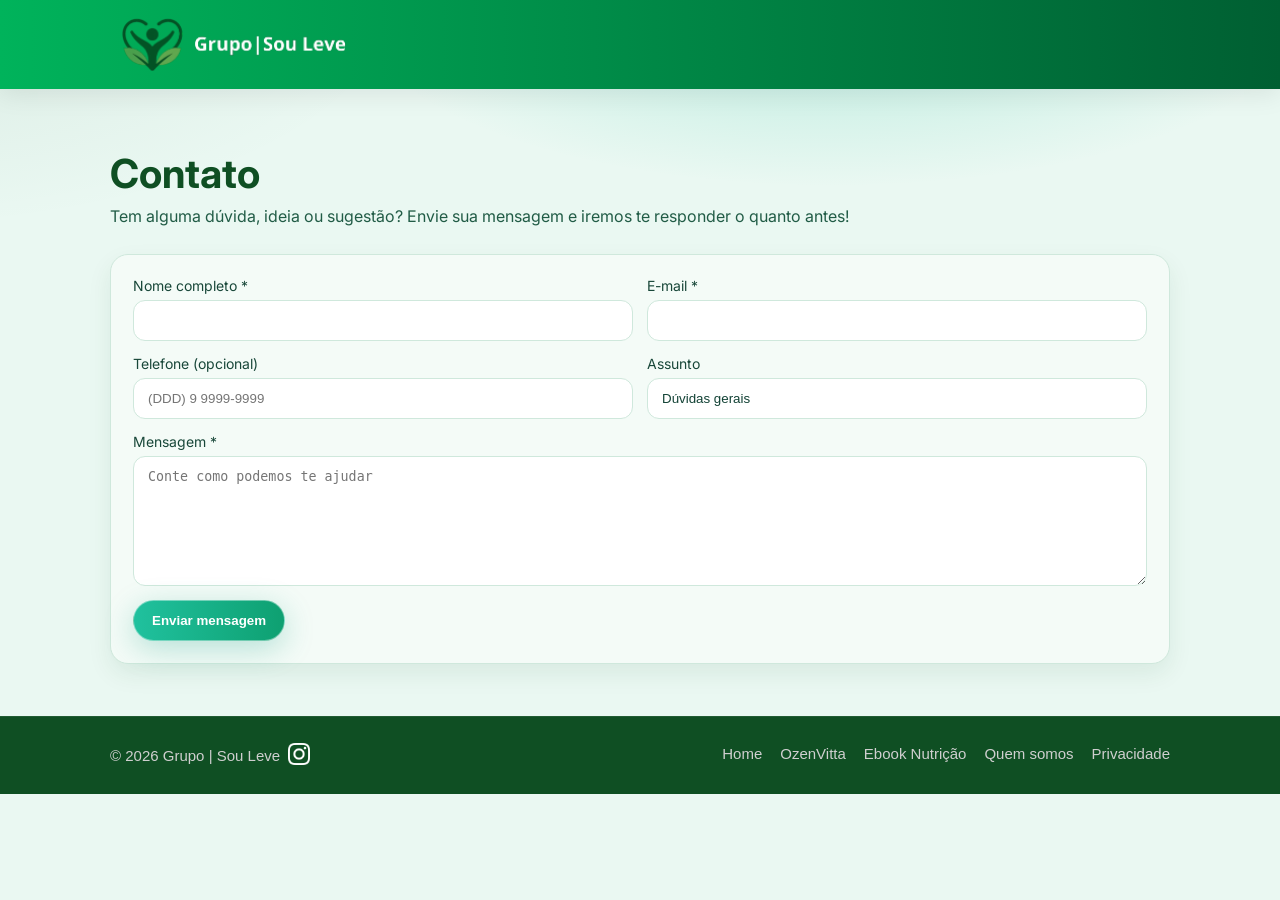
<file: contato/index.html>
<!doctype html>
<html lang="pt-BR">
<head>
<meta charset="utf-8" />
<meta name="viewport" content="width=device-width, initial-scale=1" />
<title>Contato | Sou Leve</title>
<link rel="icon" href="img/soulevelogo.png" sizes="32x32" type="image/png">
<link rel="icon" href="img/soulevelogo.png" sizes="192x192" type="image/png">
<link rel="apple-touch-icon" href="img/soulevelogo.png" sizes="180x180">
<meta name="msapplication-TileImage" content="img/soulevelogo.png">
<meta name="description" content="Fale com a Sou Leve. Tire suas dúvidas, envie sugestões ou solicite informações.">
<link rel="preconnect" href="https://fonts.googleapis.com">
<link rel="preconnect" href="https://fonts.gstatic.com" crossorigin>
<link href="https://fonts.googleapis.com/css2?family=Inter:wght@400;600;700&display=swap" rel="stylesheet">

<!-- Meta Pixel Code -->
<script>
!function(f,b,e,v,n,t,s)
{if(f.fbq)return;n=f.fbq=function(){n.callMethod?
n.callMethod.apply(n,arguments):n.queue.push(arguments)};
if(!f._fbq)f._fbq=n;n.push=n;n.loaded=!0;n.version='2.0';
n.queue=[];t=b.createElement(e);t.async=!0;
t.src=v;s=b.getElementsByTagName(e)[0];
s.parentNode.insertBefore(t,s)}(window, document,'script',
'https://connect.facebook.net/en_US/fbevents.js');
fbq('init', '1763101087700251');
fbq('track', 'PageView');
</script>
<noscript><img height="1" width="1" style="display:none"
src="https://www.facebook.com/tr?id=1763101087700251&ev=PageView&noscript=1"
/></noscript>
<!-- End Meta Pixel Code -->  

<!-- Google tag (gtag.js) -->
<script async src="https://www.googletagmanager.com/gtag/js?id=G-G652JVWEYG"></script>
<script>
  window.dataLayer = window.dataLayer || [];
  function gtag(){dataLayer.push(arguments);}
  gtag('js', new Date());

  gtag('config', 'G-G652JVWEYG');
</script>

<style>
  :root{
    --bg:#eaf8f2;
    --brand:#0f4f23;
    --brand-2:#0e855b;
    --text:#184739;
    --card:#f4fbf7;
    --line:#cfe8dc;
  }
  *{box-sizing:border-box}
  html{scroll-behavior:smooth}
  body{margin:0;font-family:Inter,system-ui,-apple-system,Segoe UI,Roboto,Helvetica,Arial,sans-serif;color:var(--text);background:var(--bg)}
  .topbar{background:linear-gradient(90deg, #00b35b 0%, #005f32 100%);color:#fff;padding:18px 20px;position:static;top:0;z-index:10;box-shadow:0 6px 24px rgba(0,0,0,.08)}
  .wrap{max-width:1100px;margin:auto;padding:0 20px}
  .brand{display:flex;align-items:center;gap:12px}
  .btn{display:inline-flex;align-items:center;gap:10px;padding:12px 18px;border-radius:999px;border:1px solid rgba(255,255,255,.4);background:linear-gradient(90deg,#20c19e,#0ea071);color:#fff;font-weight:700;text-decoration:none;cursor:pointer;box-shadow:0 8px 30px rgba(22,160,133,.28)}
  .hero{background:radial-gradient(800px 300px at 65% -50%, rgba(31,196,160,.25), transparent 60%),radial-gradient(900px 400px at -10% -60%, rgba(15,79,35,.08), transparent 60%);padding:42px 0 10px;}
  .hero h1{font-size:clamp(28px,4vw,40px);margin:18px 0 8px;color:var(--brand)}
  .hero p{margin:0 0 18px;color:#215c46}
  .card{background:var(--card);border:1px solid var(--line);border-radius:18px;box-shadow:0 10px 24px rgba(15,79,35,.08);padding:22px;display:grid;gap:14px}
  .grid{display:grid;grid-template-columns:1fr 1fr;gap:14px}
  @media (max-width:760px){.grid{grid-template-columns:1fr}}
  label{display:grid;gap:6px;font-size:14px}
  input,textarea,select{appearance:none;border:1px solid var(--line);border-radius:12px;padding:12px 14px;outline:none;background:#fff;color:#124235}
  input:focus,textarea:focus,select:focus{border-color:#20c19e;box-shadow:0 0 0 3px rgba(32,193,158,.15)}
  textarea{resize:vertical;min-height:130px}
  .inline-msg{display:none;margin-left:10px;font-weight:700}
  .ok{color:#0f4f23}
  .err{color:#8a1a1a}
  footer{margin-top:52px;background:var(--brand);color:#cfcfcf;border-top:1px solid rgba(255,255,255,.08)}
  .foot{display:flex;justify-content:space-between;align-items:center;gap:14px;padding:22px 0}
  .foot a{color:#cfcfcf;text-decoration:none;margin-left:16px}
  .foot a:hover{text-decoration:underline}
/* ===== Efeito de hover moderno nos links do rodapé ===== */
footer a {
  color:#cfcfcf;
  text-decoration:none;
  position:relative;
  transition:color .2s ease;
  padding-bottom:3px;
}
footer a::after {
  content:'';
  position:absolute;
  left:0;
  bottom:-2px;
  width:0%;
  height:1px;
  background:#fff;
  transition:width .25s ease;
}
footer a:hover {
  color:#fff;
}
footer a:hover::after {
  width:100%;
}


</style>

</head>
<body>
<header class="topbar">
  <div class="wrap brand">
    <div id="home" aria-hidden="true"></div>
<a href="../#home">
    <img decoding="async"
         src="img/capa.png"
         alt="Sou Leve"
         style="width: 225px; height: auto; display: block;">
</a>
    </div>
  </div>
</header>
<section class="hero">
  <div class="wrap">
    <h1>Contato</h1>
    <p>Tem alguma dúvida, ideia ou sugestão? Envie sua mensagem e iremos te responder o quanto antes!</p>
  </div>
</section>
<section>
  <div class="wrap">
    <form id="contato" class="card" action="https://formsubmit.co/5a43c2f7ac23f4e9f71d4e977e9b713a" method="POST">
      <input type="hidden" name="_subject"  value="Contato – Site Sou Leve">
      <input type="hidden" name="_template" value="table">
      <input type="hidden" name="_captcha"  value="false">
      <input type="hidden" name="_next"  id="next-url">
      <input type="hidden" name="_error" id="error-url">
      <input type="text" name="_honey" style="display:none">
      <div class="grid">
        <label><span>Nome completo *</span><input type="text" name="nome" required /></label>
        <label><span>E-mail *</span><input type="email" id="email" name="email" required autocomplete="email" pattern="^[^\s@]+@[^\s@]+\.[^\s@]{2,}$" oninvalid="this.setCustomValidity('Digite um e-mail válido (ex.: nome@dominio.com).')" oninput="this.setCustomValidity('')" /></label>
      </div>
      <div class="grid">
        <label><span>Telefone (opcional)</span><input type="tel" name="telefone" placeholder="(DDD) 9 9999-9999" /></label>
        <label><span>Assunto</span><select name="assunto"><option>Dúvidas gerais</option><option>Produtos Grupo | Sou Leve</option><option>Parcerias</option><option>Suporte</option></select></label>
      </div>
      <label><span>Mensagem *</span><textarea name="mensagem" rows="6" required placeholder="Conte como podemos te ajudar"></textarea></label>
      <div style="display:flex;gap:12px;align-items:center;flex-wrap:wrap">
        <button type="submit" class="btn">Enviar mensagem</button>
        <span id="msg-ok"  class="inline-msg ok">Mensagem enviada com sucesso!</span>
        <span id="msg-err" class="inline-msg err">Algo deu errado. Tente novamente.</span>
      </div>
    </form>
  </div>
</section>
<footer style="
  background:#0f4f23;
  border-top:1px solid rgba(255,255,255,.08);
  color:#cfcfcf;
  padding:26px 0;
  font-family:Arial, Helvetica, sans-serif;
  font-size:15px;
  
  
">
  <div style="max-width:1100px;margin:auto;padding:0 20px;">
    <div style="display:flex;justify-content:space-between;align-items:center;flex-wrap:wrap;gap:14px;">
      
      <!-- bloco do texto + instagram -->
      <div style="display:flex;align-items:center;gap:8px;">
        <span>© <span id="y"></span> Grupo | Sou Leve</span>
        <a href="https://www.instagram.com/souuleve" target="_blank" style="display:inline-flex;align-items:center;">
          <img src="img/instagram.png" alt="Instagram" style="width:22px;height:22px;filter:brightness(0) invert(1);transition:transform .2s;">
        </a>
      </div>

      <!-- links do rodapé -->
      <div style="display:flex;gap:18px;flex-wrap:wrap;">
        <a href="../#home" style="color:#cfcfcf;text-decoration:none;">Home</a>
        <a href="../ozenvitta/" style="color:#cfcfcf;text-decoration:none;">OzenVitta</a>
        <a href="../ebook/" style="color:#cfcfcf;text-decoration:none;">Ebook Nutrição</a>
        <a href="../#quem-somos" style="color:#cfcfcf;text-decoration:none;">Quem somos</a>
        <a href="../privacidade/" style="color:#cfcfcf;text-decoration:none;">Privacidade</a>
      </div>
    </div>
  </div>
</footer>
<script>
(function () {
  document.getElementById('y').textContent = new Date().getFullYear();
  const here = location.origin + location.pathname;
  const next  = document.getElementById('next-url');
  const error = document.getElementById('error-url');
  if (next)  next.value  = here + '#ok';
  if (error) error.value = here + '#erro';
  const ok  = document.getElementById('msg-ok');
  const err = document.getElementById('msg-err');
  if (ok && err) {
    ok.style.display = 'none';
    err.style.display = 'none';
    if (location.hash === '#ok')   ok.style.display  = 'inline';
    if (location.hash === '#erro') err.style.display = 'inline';
    if (location.hash) history.replaceState(null, '', here);
  }
})();
</script>
</body>
</html>
</file>
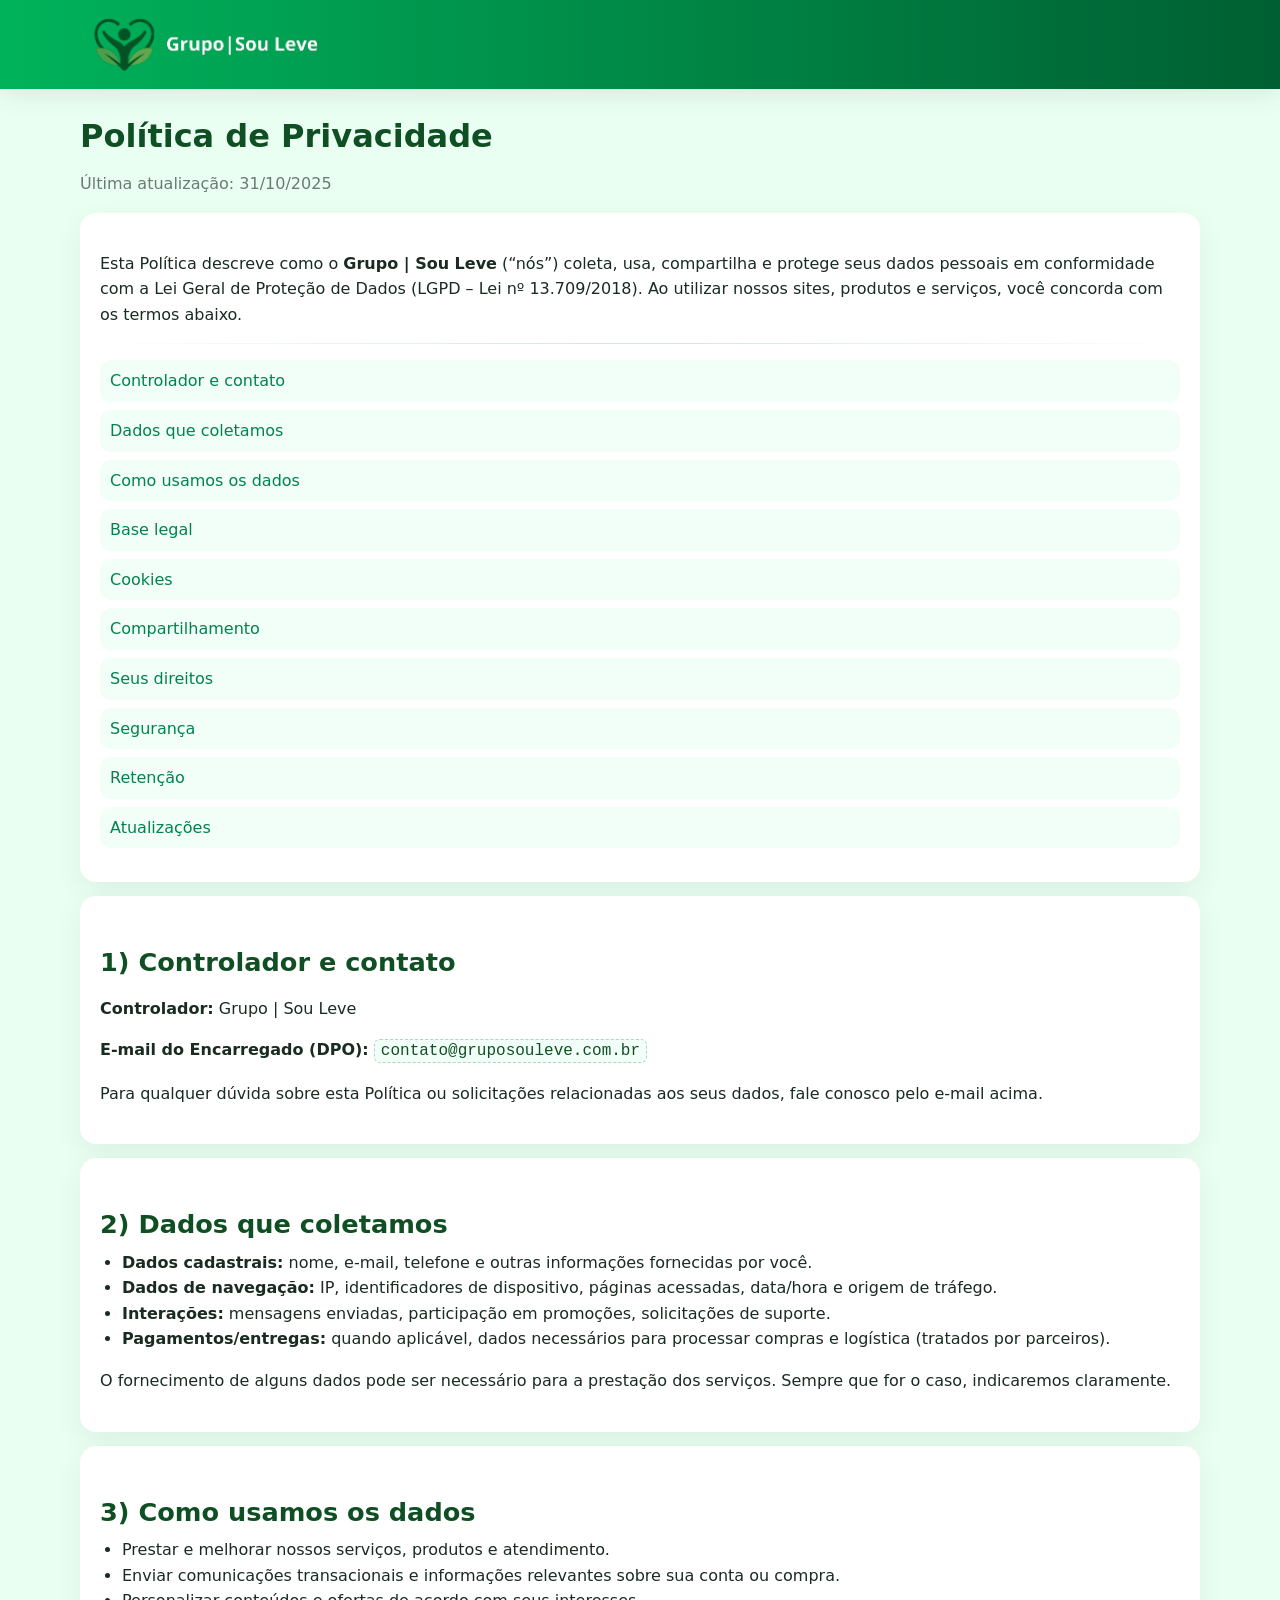
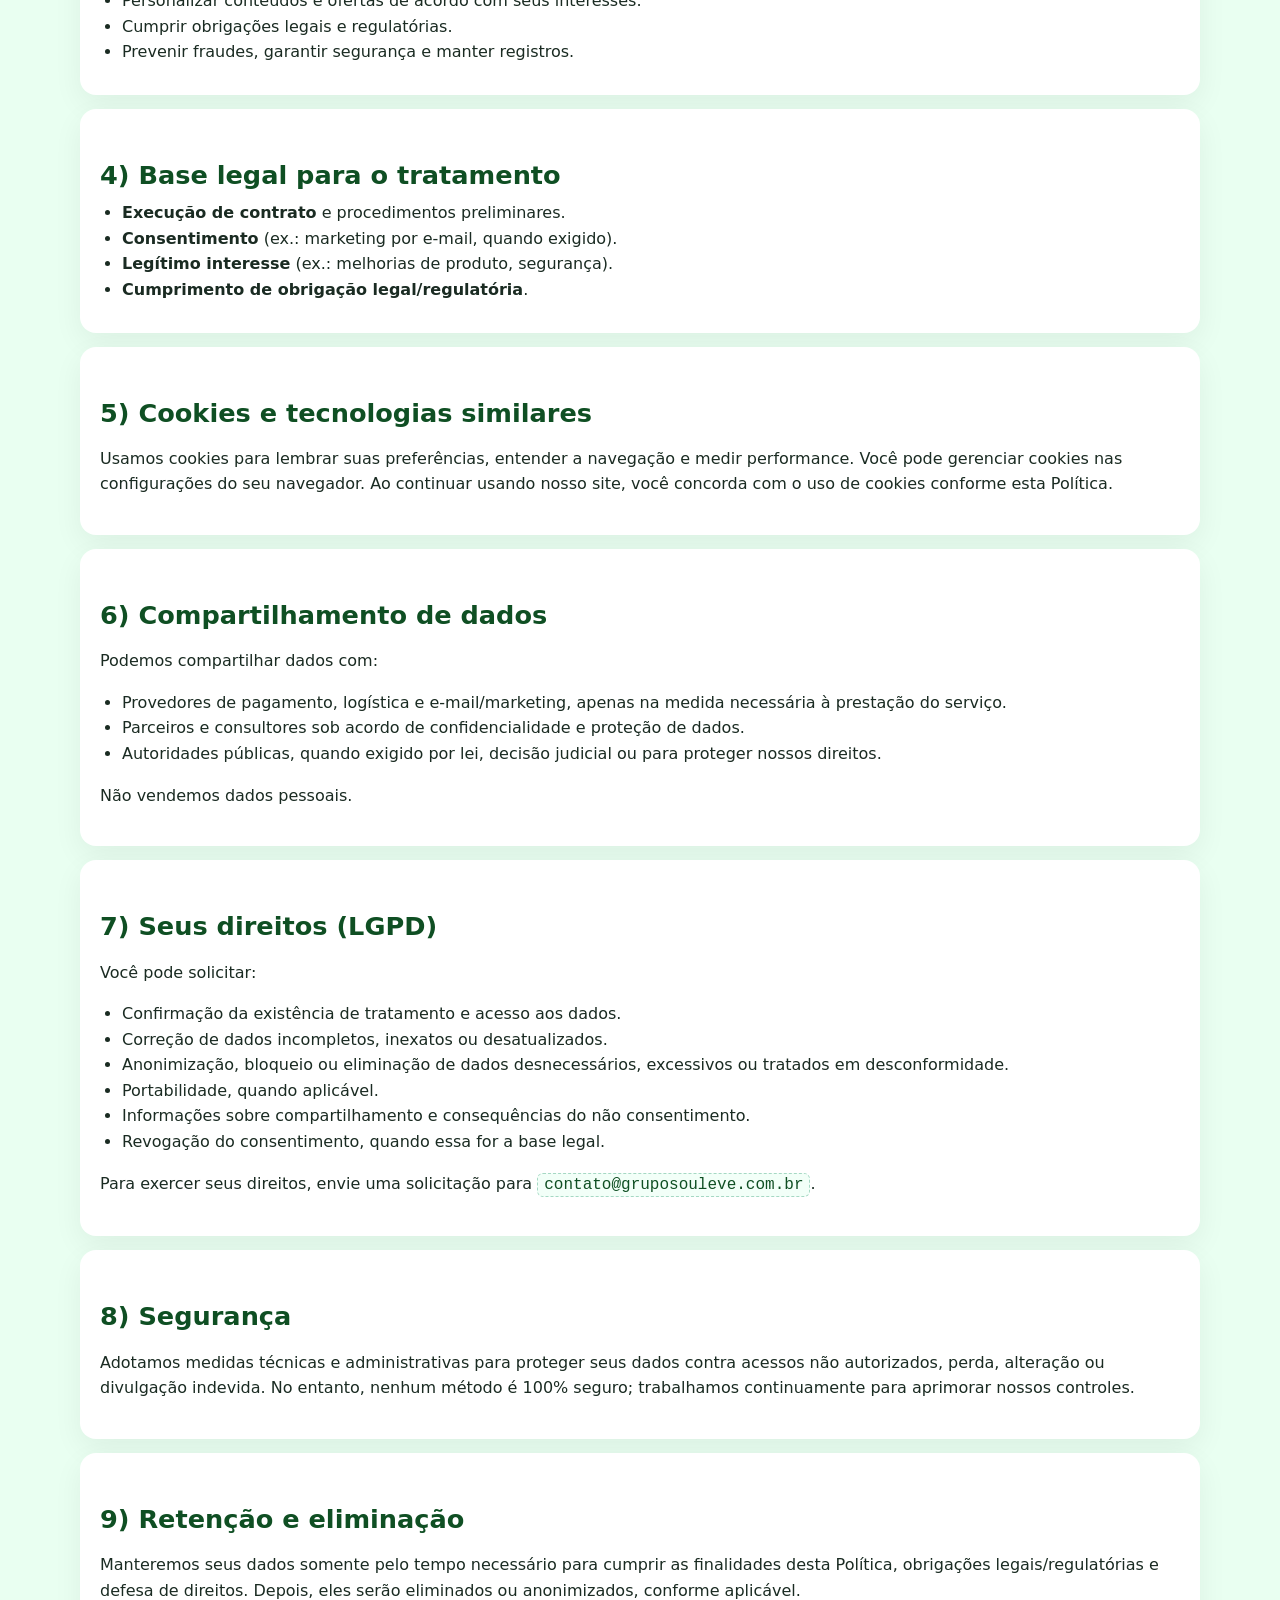
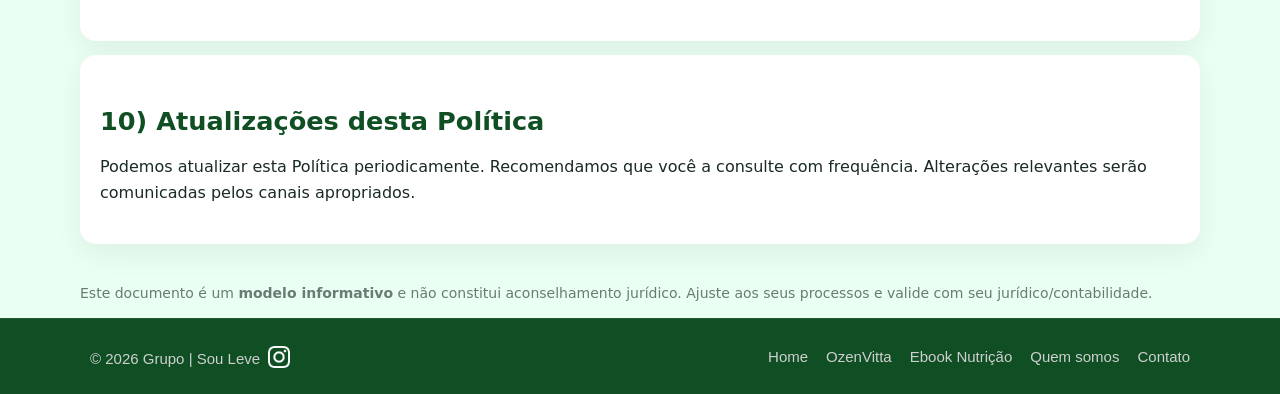
<file: privacidade/index.html>
<!DOCTYPE html>
<html lang="pt-BR">
<head>
  <meta charset="utf-8">
  <meta name="viewport" content="width=device-width, initial-scale=1">
  <title>Política de Privacidade | Sou Leve</title>
  <link rel="icon" href="img/soulevelogo.png" sizes="32x32" type="image/png">
<link rel="icon" href="img/soulevelogo.png" sizes="192x192" type="image/png">
<link rel="apple-touch-icon" href="img/soulevelogo.png" sizes="180x180">
<meta name="msapplication-TileImage" content="img/soulevelogo.png">
<meta name="description" content="Política de Privacidade do Grupo | Sou Leve: Saiba como seus dados são coletados, usados e protegidos em nosso site.">
<link rel="canonical" href="https://gruposouleve.com.br/privacidade/">

<meta property="og:title" content="Política de Privacidade | Sou Leve">
<meta property="og:description" content="Veja como o Grupo | Sou Leve trata seus dados com segurança e transparência.">
<meta property="og:url" content="https://gruposouleve.com.br/privacidade/">
<meta property="og:site_name" content="Grupo Sou Leve">
<meta property="og:type" content="article">

<!-- Meta Pixel Code -->
<script>
!function(f,b,e,v,n,t,s)
{if(f.fbq)return;n=f.fbq=function(){n.callMethod?
n.callMethod.apply(n,arguments):n.queue.push(arguments)};
if(!f._fbq)f._fbq=n;n.push=n;n.loaded=!0;n.version='2.0';
n.queue=[];t=b.createElement(e);t.async=!0;
t.src=v;s=b.getElementsByTagName(e)[0];
s.parentNode.insertBefore(t,s)}(window, document,'script',
'https://connect.facebook.net/en_US/fbevents.js');
fbq('init', '1763101087700251');
fbq('track', 'PageView');
</script>
<noscript><img height="1" width="1" style="display:none"
src="https://www.facebook.com/tr?id=1763101087700251&ev=PageView&noscript=1"
/></noscript>
<!-- End Meta Pixel Code -->  

<!-- Google tag (gtag.js) -->
<script async src="https://www.googletagmanager.com/gtag/js?id=G-G652JVWEYG"></script>
<script>
  window.dataLayer = window.dataLayer || [];
  function gtag(){dataLayer.push(arguments);}
  gtag('js', new Date());

  gtag('config', 'G-G652JVWEYG');
</script>

  <style>
    :root{
      --verde:#0f4f23;
      --verde-2:#00834f;
      --bg:#e9fff1;
      --texto:#1a2b22;
      --cinza:#6b7a75;
      --container: 1120px;
    }
    html,body{margin:0;padding:0;background:var(--bg);color:var(--texto);font:16px/1.6 system-ui,-apple-system,Segoe UI,Roboto,Inter,Arial,sans-serif;}
    a{color:var(--verde-2);text-decoration:none}
    a:hover{text-decoration:underline}
    .topbar{
      background:linear-gradient(90deg, #00b35b 0%, #005f32 100%);
      color:#fff;
      padding:18px 20px;
      position:static;top:0;z-index:10;
      box-shadow:0 6px 24px rgba(0,0,0,.08);
    }
    .wrap{max-width:var(--container);margin:0 auto;padding:0 20px;}
    .brand{display:flex;align-items:center;gap:14px;font-weight:700;letter-spacing:.3px}
    .brand .logo{width:44px;height:44px;border-radius:12px;background:#fdebdc;display:grid;place-items:center;box-shadow:0 6px 20px rgba(0,0,0,.08)}
    h1{font-size:clamp(28px,2.5vw,40px);line-height:1.2;margin:28px 0 10px;color:var(--verde);}
    h2{font-size:clamp(20px,2vw,26px);line-height:1.3;margin:28px 0 8px;color:var(--verde);}
    .card{background:#fff;border-radius:16px;padding:22px 20px;margin:14px 0;box-shadow:0 10px 30px rgba(0,0,0,.06)}
    ul{padding-left:22px;margin:8px 0}
    .muted{color:var(--cinza);}
    .footer{background:#0f4f23;color:#cfe8db;margin-top:36px}
    .footer .wrap{display:flex;justify-content:space-between;align-items:center;padding:18px 20px;flex-wrap:wrap;gap:8px}
    .btn{display:inline-block;background:linear-gradient(90deg,#2edfa3,#00c06b);color:#fff;font-weight:700;border-radius:999px;padding:10px 18px;box-shadow:0 8px 28px rgba(0,192,107,.25)}
    .sm{font-size:14px}
    .space{height:10px}
    .toc{display:grid;gap:8px;margin:12px 0}
    .toc a{display:inline-block;padding:8px 10px;background:#f2fff8;border-radius:10px}
    .hr{height:1px;background:linear-gradient(90deg,transparent,#cfe8db,transparent);margin:16px 0}
    code.placeholder{background:#f2fff8;border:1px dashed #a6d8c4;color:#0f4f23;padding:2px 6px;border-radius:6px}
  nav a{
  color:#dff8ee;
  text-decoration:none;
  margin-left:18px;
  font-size:15px;
  border-bottom:1px solid transparent;   /* linha invisível padrão */
  padding-bottom:3px;
}
nav a:hover{
  border-color:rgba(255,255,255,.45);    /* aparece branca no hover */
}
/* ===== Efeito de hover moderno nos links do rodapé ===== */
footer a {
  color:#cfcfcf;
  text-decoration:none;
  position:relative;
  transition:color .2s ease;
  padding-bottom:3px;
}
footer a::after {
  content:'';
  position:absolute;
  left:0;
  bottom:-2px;
  width:0%;
  height:1px;
  background:#fff;
  transition:width .25s ease;
}
footer a:hover {
  color:#fff;
}
footer a:hover::after {
  width:100%;
}

  
  </style>
</head>
<body>

  <header class="topbar">
  <div class="wrap brand">
    <div id="home" aria-hidden="true"></div>
<a href="../#home">
    <img decoding="async"
         src="img/capa.png"
         alt="Sou Leve"
         style="width: 225px; height: auto; display: block;">
</a>
      </div>
    </div>
  </header>

  <main class="wrap">
    <h1>Política de Privacidade</h1>
    <p class="muted">Última atualização: 31/10/2025</p>

    <div class="card">
      <p>Esta Política descreve como o <strong>Grupo | Sou Leve</strong> (“nós”) coleta, usa, compartilha e protege seus dados pessoais em conformidade com a Lei Geral de Proteção de Dados (LGPD – Lei nº 13.709/2018). Ao utilizar nossos sites, produtos e serviços, você concorda com os termos abaixo.</p>
      <div class="hr"></div>
      <div class="toc">
        <a href="#controlador">Controlador e contato</a>
        <a href="#coleta">Dados que coletamos</a>
        <a href="#uso">Como usamos os dados</a>
        <a href="#base">Base legal</a>
        <a href="#cookies">Cookies</a>
        <a href="#compartilhamento">Compartilhamento</a>
        <a href="#direitos">Seus direitos</a>
        <a href="#seguranca">Segurança</a>
        <a href="#retencao">Retenção</a>
        <a href="#atualizacoes">Atualizações</a>
      </div>
    </div>

    <section id="controlador" class="card">
      <h2>1) Controlador e contato</h2>
      <p><strong>Controlador:</strong> Grupo | Sou Leve</p>
      <p><strong>E‑mail do Encarregado (DPO):</strong> <code class="placeholder">contato@gruposouleve.com.br</code></p>
      <p>Para qualquer dúvida sobre esta Política ou solicitações relacionadas aos seus dados, fale conosco pelo e‑mail acima.</p>
    </section>

    <section id="coleta" class="card">
      <h2>2) Dados que coletamos</h2>
      <ul>
        <li><strong>Dados cadastrais:</strong> nome, e‑mail, telefone e outras informações fornecidas por você.</li>
        <li><strong>Dados de navegação:</strong> IP, identificadores de dispositivo, páginas acessadas, data/hora e origem de tráfego.</li>
        <li><strong>Interações:</strong> mensagens enviadas, participação em promoções, solicitações de suporte.</li>
        <li><strong>Pagamentos/entregas:</strong> quando aplicável, dados necessários para processar compras e logística (tratados por parceiros).</li>
      </ul>
      <p>O fornecimento de alguns dados pode ser necessário para a prestação dos serviços. Sempre que for o caso, indicaremos claramente.</p>
    </section>

    <section id="uso" class="card">
      <h2>3) Como usamos os dados</h2>
      <ul>
        <li>Prestar e melhorar nossos serviços, produtos e atendimento.</li>
        <li>Enviar comunicações transacionais e informações relevantes sobre sua conta ou compra.</li>
        <li>Personalizar conteúdos e ofertas de acordo com seus interesses.</li>
        <li>Cumprir obrigações legais e regulatórias.</li>
        <li>Prevenir fraudes, garantir segurança e manter registros.</li>
      </ul>
    </section>

    <section id="base" class="card">
      <h2>4) Base legal para o tratamento</h2>
      <ul>
        <li><strong>Execução de contrato</strong> e procedimentos preliminares.</li>
        <li><strong>Consentimento</strong> (ex.: marketing por e‑mail, quando exigido).</li>
        <li><strong>Legítimo interesse</strong> (ex.: melhorias de produto, segurança).</li>
        <li><strong>Cumprimento de obrigação legal/regulatória</strong>.</li>
      </ul>
    </section>

    <section id="cookies" class="card">
      <h2>5) Cookies e tecnologias similares</h2>
      <p>Usamos cookies para lembrar suas preferências, entender a navegação e medir performance. Você pode gerenciar cookies nas configurações do seu navegador. Ao continuar usando nosso site, você concorda com o uso de cookies conforme esta Política.</p>
    </section>

    <section id="compartilhamento" class="card">
      <h2>6) Compartilhamento de dados</h2>
      <p>Podemos compartilhar dados com:</p>
      <ul>
        <li>Provedores de pagamento, logística e e‑mail/marketing, apenas na medida necessária à prestação do serviço.</li>
        <li>Parceiros e consultores sob acordo de confidencialidade e proteção de dados.</li>
        <li>Autoridades públicas, quando exigido por lei, decisão judicial ou para proteger nossos direitos.</li>
      </ul>
      <p>Não vendemos dados pessoais.</p>
    </section>

    <section id="direitos" class="card">
      <h2>7) Seus direitos (LGPD)</h2>
      <p>Você pode solicitar:</p>
      <ul>
        <li>Confirmação da existência de tratamento e acesso aos dados.</li>
        <li>Correção de dados incompletos, inexatos ou desatualizados.</li>
        <li>Anonimização, bloqueio ou eliminação de dados desnecessários, excessivos ou tratados em desconformidade.</li>
        <li>Portabilidade, quando aplicável.</li>
        <li>Informações sobre compartilhamento e consequências do não consentimento.</li>
        <li>Revogação do consentimento, quando essa for a base legal.</li>
      </ul>
      <p>Para exercer seus direitos, envie uma solicitação para <code class="placeholder">contato@gruposouleve.com.br</code>.</p>
    </section>

    <section id="seguranca" class="card">
      <h2>8) Segurança</h2>
      <p>Adotamos medidas técnicas e administrativas para proteger seus dados contra acessos não autorizados, perda, alteração ou divulgação indevida. No entanto, nenhum método é 100% seguro; trabalhamos continuamente para aprimorar nossos controles.</p>
    </section>

    <section id="retencao" class="card">
      <h2>9) Retenção e eliminação</h2>
      <p>Manteremos seus dados somente pelo tempo necessário para cumprir as finalidades desta Política, obrigações legais/regulatórias e defesa de direitos. Depois, eles serão eliminados ou anonimizados, conforme aplicável.</p>
    </section>

    <section id="atualizacoes" class="card">
      <h2>10) Atualizações desta Política</h2>
      <p>Podemos atualizar esta Política periodicamente. Recomendamos que você a consulte com frequência. Alterações relevantes serão comunicadas pelos canais apropriados.</p>
    </section>

    <div class="space"></div>
    <p class="muted sm">Este documento é um <strong>modelo informativo</strong> e não constitui aconselhamento jurídico. Ajuste aos seus processos e valide com seu jurídico/contabilidade.</p>

  </main>

  <footer style="
  background:#0f4f23;
  border-top:1px solid rgba(255,255,255,.08);
  color:#cfcfcf;
  padding:26px 0;
  font-family:Arial, Helvetica, sans-serif;
  font-size:15px;
  
  
">
  <div style="max-width:1100px;margin:auto;padding:0 20px;">
    <div style="display:flex;justify-content:space-between;align-items:center;flex-wrap:wrap;gap:14px;">
      
      <!-- bloco do texto + instagram -->
      <div style="display:flex;align-items:center;gap:8px;">
        <span>© <span id="y"></span> Grupo | Sou Leve</span>
        <a href="https://www.instagram.com/souuleve" target="_blank" style="display:inline-flex;align-items:center;">
          <img src="img/instagram.png" alt="Instagram" style="width:22px;height:22px;filter:brightness(0) invert(1);transition:transform .2s;">
        </a>
      </div>

      <!-- links do rodapé -->
      <div style="display:flex;gap:18px;flex-wrap:wrap;">
        <a href="../#home" style="color:#cfcfcf;text-decoration:none;">Home</a>
        <a href="../ozenvitta/" style="color:#cfcfcf;text-decoration:none;">OzenVitta</a>
        <a href="../ebook/" style="color:#cfcfcf;text-decoration:none;">Ebook Nutrição</a>
        <a href="../#quem-somos" style="color:#cfcfcf;text-decoration:none;">Quem somos</a>
        <a href="../contato/" style="color:#cfcfcf;text-decoration:none;">Contato</a>
      </div>
    </div>
  </div>
</footer>

<script>
  document.getElementById('y').textContent = new Date().getFullYear();
</script>

</body>
</html>
</file>
